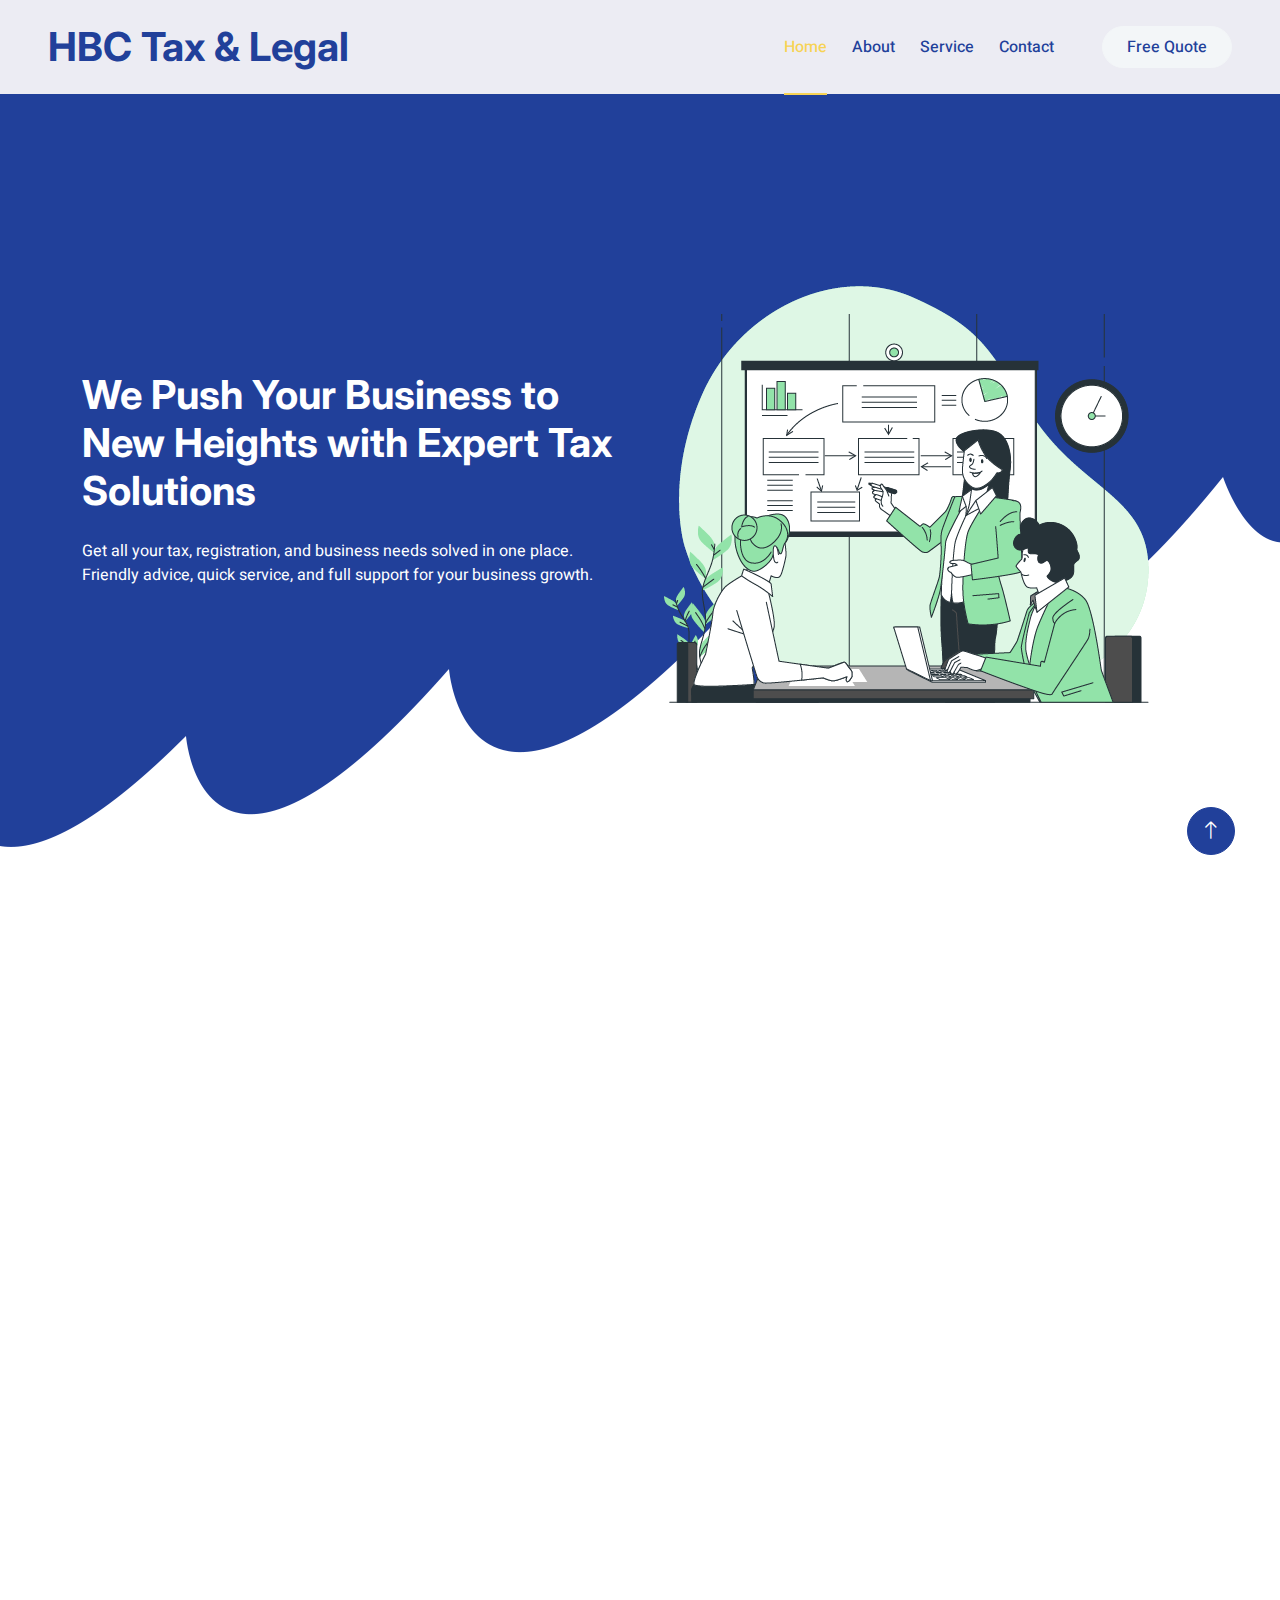
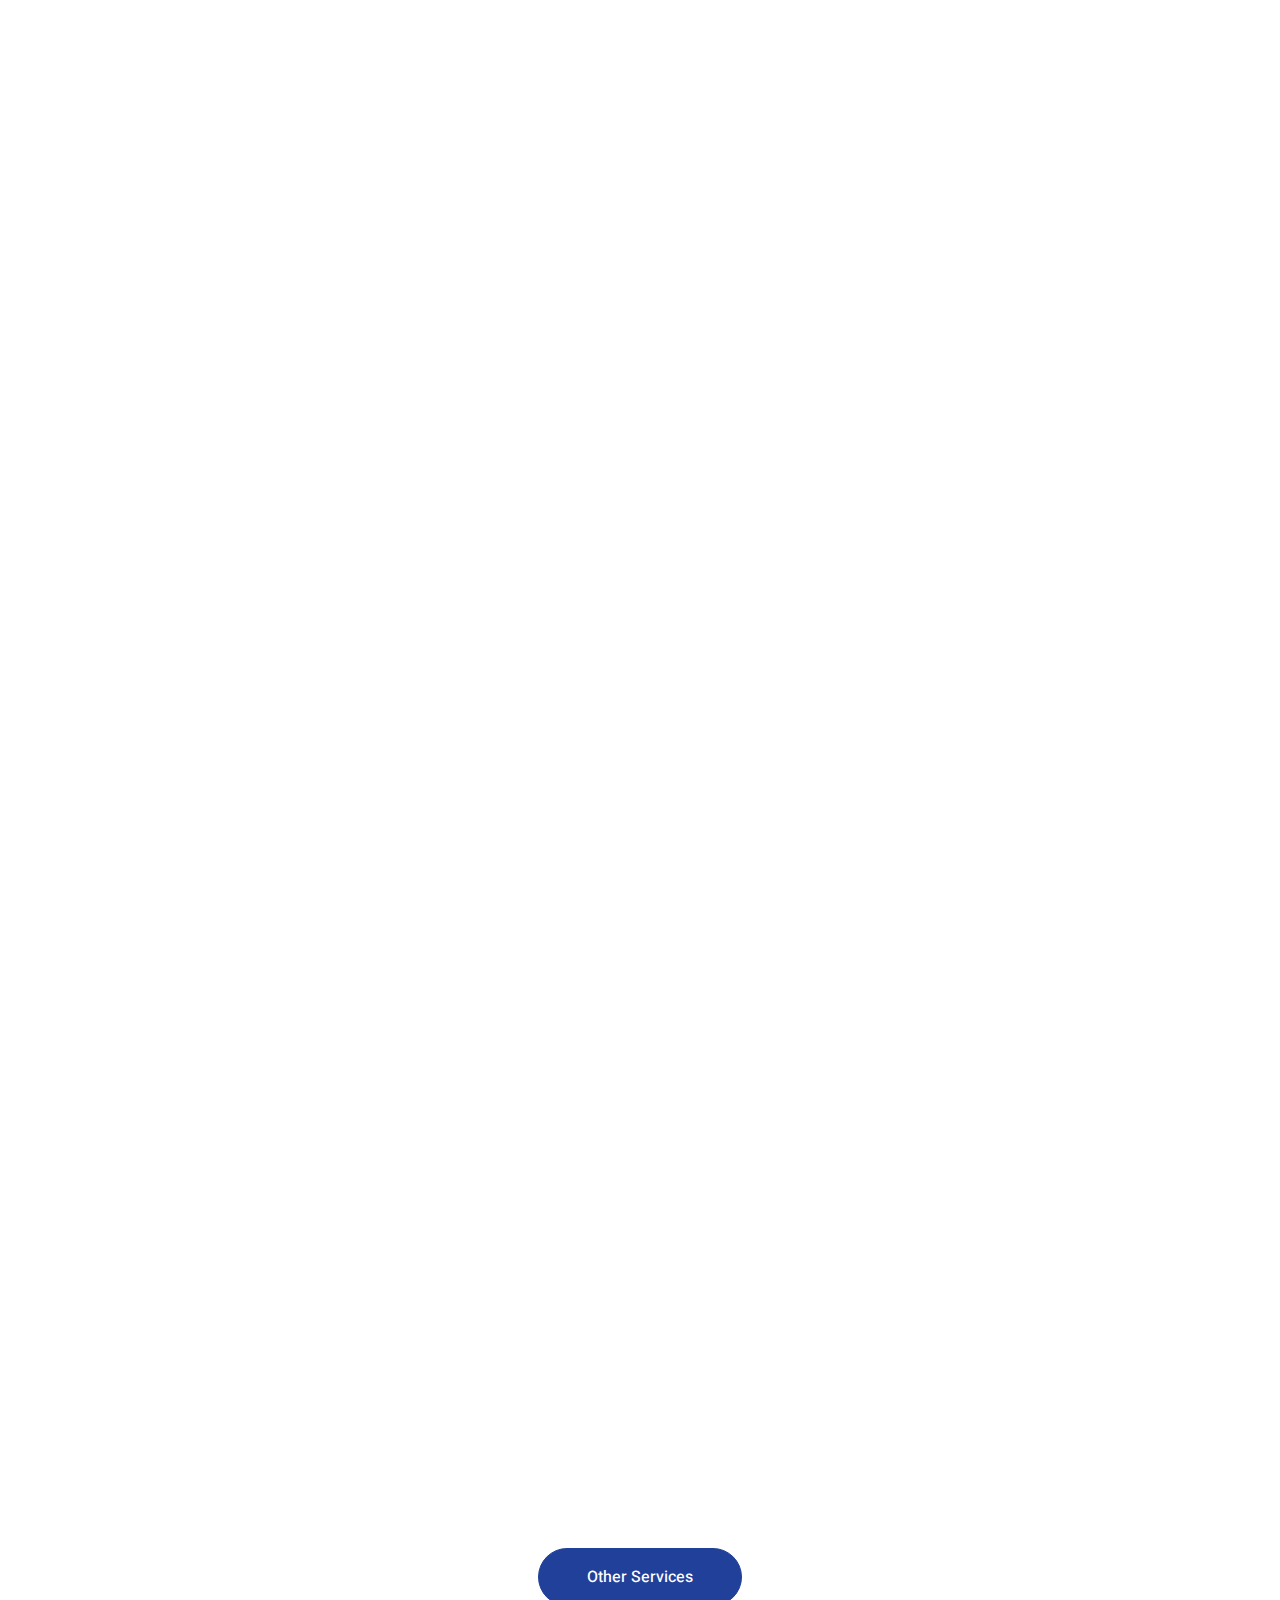
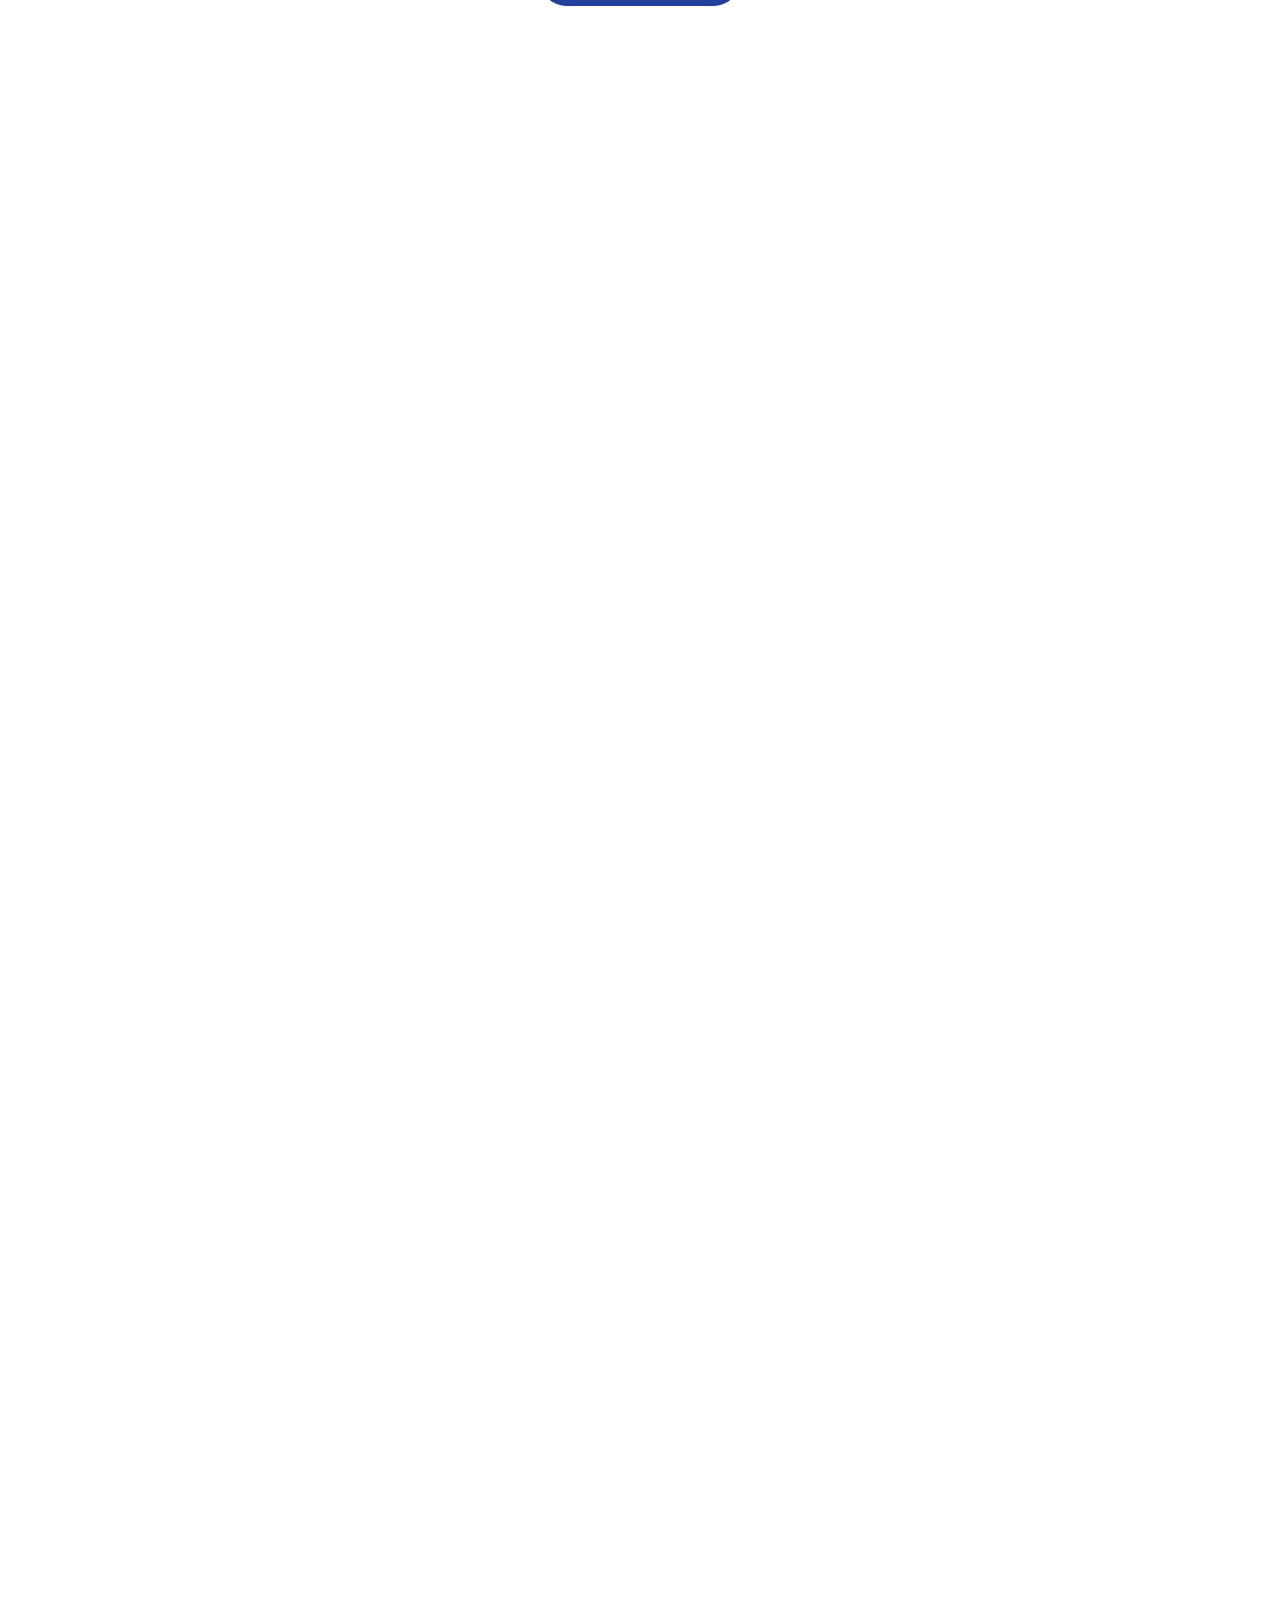
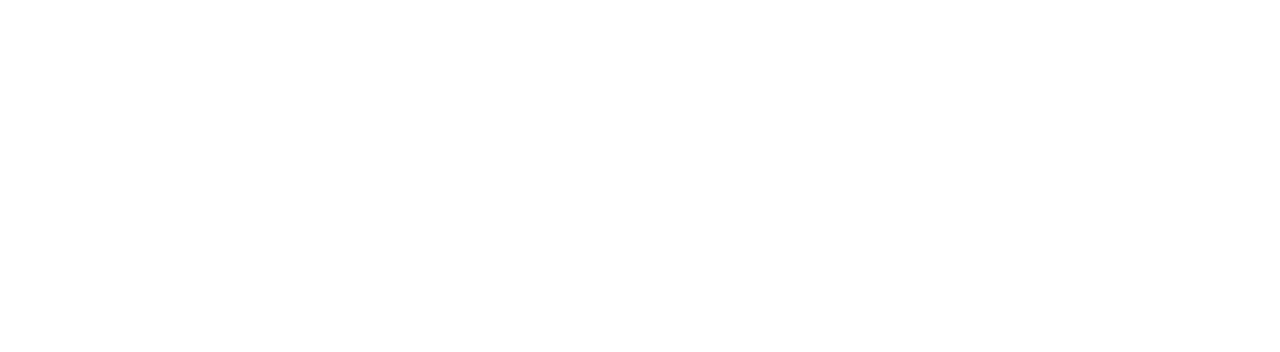
<file: index.html>
<!DOCTYPE html>
<html lang="en">

<head>
    <meta charset="utf-8">
    <title>HBC Tax & Legal</title>
    <meta content="width=device-width, initial-scale=1.0" name="viewport">
    <meta content="" name="keywords">
    <meta content="" name="description">

    <!-- Favicon -->
    <link href="img/favicon.ico" rel="icon">

    <!-- Google Web Fonts -->
    <link rel="preconnect" href="https://fonts.googleapis.com">
    <link rel="preconnect" href="https://fonts.gstatic.com" crossorigin>
    <link href="https://fonts.googleapis.com/css2?family=Heebo:wght@400;500;600&family=Inter:wght@700;800&display=swap" rel="stylesheet"> 

    <!-- Icon Font Stylesheet -->
    <link href="https://cdnjs.cloudflare.com/ajax/libs/font-awesome/5.10.0/css/all.min.css" rel="stylesheet">
    <link href="https://cdn.jsdelivr.net/npm/bootstrap-icons@1.4.1/font/bootstrap-icons.css" rel="stylesheet">

    <!-- Libraries Stylesheet -->
    <link href="lib/animate/animate.min.css" rel="stylesheet">
    <link href="lib/owlcarousel/assets/owl.carousel.min.css" rel="stylesheet">

    <!-- Customized Bootstrap Stylesheet -->
    <link href="css/bootstrap.min.css" rel="stylesheet">

    <!-- Template Stylesheet -->
    <link href="css/style.css" rel="stylesheet">
</head>

<body>
    <div class="container-xxl bg-white p-0">
        <!-- Spinner Start -->
        <div id="spinner" class="show bg-white position-fixed translate-middle w-100 vh-100 top-50 start-50 d-flex align-items-center justify-content-center">
            <div class="spinner-border text-primary" style="width: 3rem; height: 3rem;" role="status">
                <span class="sr-only">Loading...</span>
            </div>
        </div>
        <!-- Spinner End -->


        <!-- Navbar & Hero Start -->
        <div class="container-xxl position-relative p-0">
            <nav class="navbar navbar-expand-lg navbar-light px-4 px-lg-5 py-3 py-lg-0">
                <a href="index.html" class="navbar-brand p-0">
                    <h1 class="m-0">HBC Tax & Legal</h1>
                    <!-- <img src="img/logo.png" alt="Logo"> -->
                </a>
                <button class="navbar-toggler" type="button" data-bs-toggle="collapse" data-bs-target="#navbarCollapse">
                    <span class="fa fa-bars"></span>
                </button>
                <div class="collapse navbar-collapse" id="navbarCollapse">
                    <div class="navbar-nav ms-auto py-0">
                        <a href="index.html" class="nav-item nav-link active">Home</a>
                        <a href="about.html" class="nav-item nav-link">About</a>
                        <a href="service.html" class="nav-item nav-link">Service</a>
                        <a href="contact.html" class="nav-item nav-link">Contact</a>
                    </div>
                    <a href="quote.html" class="btn btn-light rounded-pill text-primary py-2 px-4 ms-lg-5">Free Quote</a>
                </div>
            </nav>

            <div class="container-xxl bg-primary hero-header">
                <div class="container">
                    <div class="row g-5 align-items-center">
                        <div class="col-lg-6 text-center text-lg-start">
                            <h1 class="text-white mb-4 animated zoomIn">We Push Your Business to New Heights with Expert Tax Solutions</h1>
                            <p class="text-white pb-3 animated zoomIn">Get all your tax, registration, and business needs solved in one place. Friendly advice, quick service, and full support for your business growth.</p>
                           
                        </div>
                        <div class="col-lg-6 text-center text-lg-start">
                            <img class="img-fluid animated zoomIn" src="img/hero.png" alt="">
                        </div>
                    </div>
                </div>
            </div>
        </div>
        <!-- Navbar & Hero End -->

         <!-- About Start -->
<div class="container-xxl py-6">
    <div class="container">
        <div class="row g-5 align-items-center">
            <div class="col-lg-6 wow zoomIn" data-wow-delay="0.1s">
                <img class="img-fluid" src="img/about.png">
            </div>
            <div class="col-lg-6 wow fadeInUp" data-wow-delay="0.1s">
                <div class="d-inline-block border rounded-pill text-primary px-4 mb-3">About Us</div>
                <h2 class="mb-4">Your Trusted Partner For Tax and Business Solutions</h2>
                <p class="mb-4">
                    We are a dedicated consultancy firm helping businesses and individuals with tax, registration, and compliance services. Our goal is to make these processes simple, quick, and hassle-free for you. With friendly support and expert advice, we're here to help you grow your business confidently.
                </p>
                <div class="row g-3 mb-4">
                    <div class="col-12 d-flex">
                        <div class="flex-shrink-0 btn-lg-square rounded-circle bg-primary">
                            <i class="fa fa-user-tie text-white"></i>
                        </div>
                        <div class="ms-4">
                            <h6>Business Planning</h6>
                            <span>
                                We offer guidance for starting and running your business smoothly. Get the right support for registrations, licenses, and future growth.
                            </span>
                        </div>
                    </div>
                    <div class="col-12 d-flex">
                        <div class="flex-shrink-0 btn-lg-square rounded-circle bg-primary">
                            <i class="fa fa-chart-line text-white"></i>
                        </div>
                        <div class="ms-4">
                            <h6>Tax & Financial Support</h6>
                            <span>
                                Get help with tax filing, compliance, and financial planning—all made easy by our experienced team. Focus on your business while we handle the paperwork.
                            </span>
                        </div>
                    </div>
                    <div class="col-12 d-flex">
                    <div class="flex-shrink-0 btn-lg-square rounded-circle bg-primary">
                        <i class="fa fa-headset text-white"></i>
                    </div>
                    <div class="ms-4">
                        <h6>Personal Support</h6>
                        <span>
                            We believe in clear, friendly communication—get personal attention for all your queries, whether in person, on WhatsApp, or by phone.
                        </span>
                    </div>
                </div>
                </div>
            </div>
        </div>
    </div>
</div>
<!-- About End -->

      

        <!-- Newsletter Start -->
<div class="container-xxl bg-primary my-6 wow fadeInUp" data-wow-delay="0.1s">
    <div class="container px-lg-5">
        <div class="row align-items-center" style="height: 250px;">
            <div class="col-12 col-md-6">
                <h3 class="text-white">Ready to Get Started?</h3>
                <small class="text-white">
                    For fast service in Aurangabad, call or WhatsApp us directly.<br>
                    For others, contact us online—we're here to help!
                </small>
                <div class="position-relative w-100 mt-3">
                    <a href="https://wa.me/+919975548582" class="btn btn-light rounded-pill w-100 py-2 mb-2">Chat on WhatsApp</a>
                    <a href="tel:+919975548582" class="btn btn-outline-light rounded-pill w-100 py-2 mb-2">Call Now</a>
                    <!-- <p class="text-white mt-2 mb-0" style="font-size: 0.95em;">
                        Or enter your email below, and we’ll get back to you online.
                    </p>
                    <input class="form-control border-0 rounded-pill w-100 ps-4 pe-5 mt-2" type="text" placeholder="Enter Your Email" style="height: 48px;">
                    <button type="button" class="btn shadow-none position-absolute top-0 end-0 mt-3 me-2"><i class="fa fa-paper-plane text-primary fs-4"></i></button> -->
                </div>
            </div>
            <div class="col-md-6 text-center mb-n5 d-none d-md-block">
                <img class="img-fluid mt-5" style="max-height: 250px;" src="img/newsletter.png">
            </div>
        </div>
    </div>
</div>
<!-- Newsletter End -->



<!-- Service Start -->
<div class="container-xxl py-6">
    <div class="container">
        <div class="mx-auto text-center wow fadeInUp" data-wow-delay="0.1s" style="max-width: 600px;">
            <div class="d-inline-block border rounded-pill text-primary px-4 mb-3">Our Services</div>
            <h2 class="mb-5">Services for Your Business & Personal Needs</h2>
        </div>
        <div class="row g-4">
            <div class="col-lg-4 col-md-6 wow fadeInUp" data-wow-delay="0.1s">
                <div class="service-item rounded h-100">
                    <div class="d-flex justify-content-between">
                        <div class="service-icon">
                            <i class="fa fa-file-invoice-dollar fa-2x"></i>
                        </div>
                        <!-- Link icon removed -->
                    </div>
                    <div class="p-5">
                        <h5 class="mb-3">
                            <a href="service.html" style="text-decoration:none; color:inherit;">
                                GST Registration & Returns
                            </a>
                        </h5>
                        <span>
                            We help you get your GST number and file GST returns without any hassle, so you stay compliant and worry-free.
                        </span>
                    </div>
                </div>
            </div>
            <div class="col-lg-4 col-md-6 wow fadeInUp" data-wow-delay="0.3s">
                <div class="service-item rounded h-100">
                    <div class="d-flex justify-content-between">
                        <div class="service-icon">
                            <i class="fa fa-user-check fa-2x"></i>
                        </div>
                        <!-- Link icon removed -->
                    </div>
                    <div class="p-5">
                        <h5 class="mb-3">
                            <a href="service.html" style="text-decoration:none; color:inherit;">
                                Income Tax Filing (ITR)
                            </a>
                        </h5>
                        <span>
                            Fast and simple income tax filing for individuals, businesses, and professionals—get assured support every year.
                        </span>
                    </div>
                </div>
            </div>
            <div class="col-lg-4 col-md-6 wow fadeInUp" data-wow-delay="0.6s">
                <div class="service-item rounded h-100">
                    <div class="d-flex justify-content-between">
                        <div class="service-icon">
                            <i class="fa fa-building fa-2x"></i>
                        </div>
                        <!-- Link icon removed -->
                    </div>
                    <div class="p-5">
                        <h5 class="mb-3">
                            <a href="service.html" style="text-decoration:none; color:inherit;">
                                Company & Shop Registration
                            </a>
                        </h5>
                        <span>
                            Register your company, firm, or shop under the right rules with complete paperwork handled by our experts.
                        </span>
                    </div>
                </div>
            </div>
            <div class="col-lg-4 col-md-6 wow fadeInUp" data-wow-delay="0.1s">
                <div class="service-item rounded h-100">
                    <div class="d-flex justify-content-between">
                        <div class="service-icon">
                            <i class="fa fa-id-card fa-2x"></i>
                        </div>
                        <!-- Link icon removed -->
                    </div>
                    <div class="p-5">
                        <h5 class="mb-3">
                            <a href="service.html" style="text-decoration:none; color:inherit;">
                                PAN & TAN Services
                            </a>
                        </h5>
                        <span>
                            Apply for new PAN/TAN cards, corrections, or link your Aadhaar with PAN—get assistance for all related needs.
                        </span>
                    </div>
                </div>
            </div>
            <div class="col-lg-4 col-md-6 wow fadeInUp" data-wow-delay="0.3s">
                <div class="service-item rounded h-100">
                    <div class="d-flex justify-content-between">
                        <div class="service-icon">
                            <i class="fa fa-certificate fa-2x"></i>
                        </div>
                        <!-- Link icon removed -->
                    </div>
                    <div class="p-5">
                        <h5 class="mb-3">
                            <a href="service.html" style="text-decoration:none; color:inherit;">
                                FSSAI & Other Licenses
                            </a>
                        </h5>
                        <span>
                            Get food (FSSAI) licenses, Udyam registration, IEC, and other government certificates for your business growth.
                        </span>
                    </div>
                </div>
            </div>
            <div class="col-lg-4 col-md-6 wow fadeInUp" data-wow-delay="0.6s">
                <div class="service-item rounded h-100">
                    <div class="d-flex justify-content-between">
                        <div class="service-icon">
                            <i class="fa fa-wallet fa-2x"></i>
                        </div>
                        <!-- Link icon removed -->
                    </div>
                    <div class="p-5">
                        <h5 class="mb-3">
                            <a href="service.html" style="text-decoration:none; color:inherit;">
                                TDS, PF & Business Support
                            </a>
                        </h5>
                        <span>
                            We manage TDS/TCS work, PF withdrawal assistance, digital signatures, and offer full support for your business compliance.
                        </span>
                    </div>
                </div>
            </div>
            <div class="text-center mt-4">
            <a href="service.html" class="btn btn-primary rounded-pill py-3 px-5">Other Services</a>
        </div>
        </div>
    </div>
</div>

<!-- Service End -->


   <!-- Features Start -->
<div class="container-xxl py-6">
    <div class="container">
        <div class="row g-5">
            <div class="col-lg-5 wow fadeInUp" data-wow-delay="0.1s">
                <div class="d-inline-block border rounded-pill text-primary px-4 mb-3">Features</div>
                <h2 class="mb-4">Why People Choose Us?</h2>
                <p>
                    As a dedicated tax and business service provider, we believe in making your experience easy, transparent, and reliable. Our team is always ready to help with friendly advice and clear solutions—so you can focus on growing your business, while we handle the paperwork.
                </p>
                <p>
                    Whether you are a new business, growing company, or an individual, we work hard to earn your trust every step of the way.
                </p>
                <a class="btn btn-primary rounded-pill py-3 px-5 mt-2" href="service.html">See All Services</a>
            </div>
            <div class="col-lg-7">
                <div class="row g-5">
                    <div class="col-sm-6 wow fadeIn" data-wow-delay="0.1s">
                        <div class="d-flex align-items-center mb-3">
                            <div class="flex-shrink-0 btn-square bg-primary rounded-circle me-3">
                                <i class="fa fa-cubes text-white"></i>
                            </div>
                            <h6 class="mb-0">Simple Process</h6>
                        </div>
                        <span>Easy steps, clear guidance, and no confusion—we guide you from start to finish.</span>
                    </div>
                    <div class="col-sm-6 wow fadeIn" data-wow-delay="0.2s">
                        <div class="d-flex align-items-center mb-3">
                            <div class="flex-shrink-0 btn-square bg-primary rounded-circle me-3">
                                <i class="fa fa-percent text-white"></i>
                            </div>
                            <h6 class="mb-0">High Success Rate</h6>
                        </div>
                        <span>Most of our clients get their registration and approvals without trouble or delay.</span>
                    </div>
                    <div class="col-sm-6 wow fadeIn" data-wow-delay="0.3s">
                        <div class="d-flex align-items-center mb-3">
                            <div class="flex-shrink-0 btn-square bg-primary rounded-circle me-3">
                                <i class="fa fa-user-tie text-white"></i>
                            </div>
                            <h6 class="mb-0">Professional Team</h6>
                        </div>
                        <span>Experienced advisors and consultants to answer your questions and help you choose the right service.</span>
                    </div>
                    <div class="col-sm-6 wow fadeIn" data-wow-delay="0.4s">
                        <div class="d-flex align-items-center mb-3">
                            <div class="flex-shrink-0 btn-square bg-primary rounded-circle me-3">
                                <i class="fa fa-smile-beam text-white"></i>
                            </div>
                            <h6 class="mb-0">Friendly Support</h6>
                        </div>
                        <span>We listen, we explain, and we solve—so you feel confident and comfortable at every step.</span>
                    </div>
                    <div class="col-sm-6 wow fadeIn" data-wow-delay="0.5s">
                        <div class="d-flex align-items-center mb-3">
                            <div class="flex-shrink-0 btn-square bg-primary rounded-circle me-3">
                                <i class="fa fa-headset text-white"></i>
                            </div>
                            <h6 class="mb-0">Available When You Need</h6>
                        </div>
                        <span>Prompt replies by phone, WhatsApp or online—get help when you need it, even after business hours.</span>
                    </div>
                    <div class="col-sm-6 wow fadeIn" data-wow-delay="0.6s">
                        <div class="d-flex align-items-center mb-3">
                            <div class="flex-shrink-0 btn-square bg-primary rounded-circle me-3">
                                <i class="fa fa-check-circle text-white"></i>
                            </div>
                            <h6 class="mb-0">Transparent Pricing</h6>
                        </div>
                        <span>Clear charges, no hidden fees—know exactly what you are paying for, every time.</span>
                    </div>
                </div>
            </div>
        </div>
    </div>
</div>
<!-- Features End -->



         <!-- Client Start 
        <div class="container-xxl bg-primary my-6 py-5 wow fadeInUp" data-wow-delay="0.1s">
            <div class="container">
                <div class="owl-carousel client-carousel">
                    <a href="#"><img class="img-fluid" src="img/logo-1.png" alt=""></a>
                    <a href="#"><img class="img-fluid" src="img/logo-2.png" alt=""></a>
                    <a href="#"><img class="img-fluid" src="img/logo-3.png" alt=""></a>
                    <a href="#"><img class="img-fluid" src="img/logo-4.png" alt=""></a>
                    <a href="#"><img class="img-fluid" src="img/logo-5.png" alt=""></a>
                    <a href="#"><img class="img-fluid" src="img/logo-6.png" alt=""></a>
                    <a href="#"><img class="img-fluid" src="img/logo-7.png" alt=""></a>
                    <a href="#"><img class="img-fluid" src="img/logo-8.png" alt=""></a>
                </div>
            </div>
        </div>
         Client End  -->


       <!-- Reviews Start -->
<div class="container-xxl py-6">
    <div class="container">
        <div class="mx-auto text-center wow fadeInUp" data-wow-delay="0.1s" style="max-width: 600px;">
            <div class="d-inline-block border rounded-pill text-primary px-4 mb-3">Customer Reviews</div>
            <h2 class="mb-5">What Our Customers Say</h2>
        </div>
        <div class="owl-carousel testimonial-carousel wow fadeInUp" data-wow-delay="0.1s">
            <div class="testimonial-item rounded p-4">
                <i class="fa fa-quote-left fa-2x text-primary mb-3"></i>
                <p>
                    Very helpful and quick service for GST registration. Explained everything clearly. Thank you!
                </p>
                <div class="d-flex align-items-center">
                   <span class="flex-shrink-0 rounded-circle bg-light d-flex justify-content-center align-items-center" style="width:56px; height:56px;">
              <i class="fa fa-user fa-2x text-primary"></i>
                 </span>
                    <div class="ps-3">
                        <h6 class="mb-1">Mohammad Ismail</h6>
                        <small>Small Business Owner</small>
                    </div>
                </div>
            </div>
            <div class="testimonial-item rounded p-4">
                <i class="fa fa-quote-left fa-2x text-primary mb-3"></i>
                <p>
                    Filing my income tax was easy and tension-free. I got a good refund and fast support.
                </p>
                <div class="d-flex align-items-center">
                    <span class="flex-shrink-0 rounded-circle bg-light d-flex justify-content-center align-items-center" style="width:56px; height:56px;">
                  <i class="fa fa-user fa-2x text-primary"></i>
                     </span>
                    <div class="ps-3">
                        <h6 class="mb-1">Sneha Patil</h6>
                        <small>Working Professional</small>
                    </div>
                </div>
            </div>
            <div class="testimonial-item rounded p-4">
                <i class="fa fa-quote-left fa-2x text-primary mb-3"></i>
                <p>
                    All my shop paperwork and licenses done at one place. No running around. Highly recommend!
                </p>
                <div class="d-flex align-items-center">
                   <span class="flex-shrink-0 rounded-circle bg-light d-flex justify-content-center align-items-center" style="width:56px; height:56px;">
                 <i class="fa fa-user fa-2x text-primary"></i>
                    </span>
                    <div class="ps-3">
                        <h6 class="mb-1">Shaikh Imran</h6>
                        <small>Retailer</small>
                    </div>
                </div>
            </div>
            <div class="testimonial-item rounded p-4">
                <i class="fa fa-quote-left fa-2x text-primary mb-3"></i>
                <p>
                    Very professional and friendly! Solved my PAN and TDS issues quickly. Good experience.
                </p>
                <div class="d-flex align-items-center">
                    <span class="flex-shrink-0 rounded-circle bg-light d-flex justify-content-center align-items-center" style="width:56px; height:56px;">
             <i class="fa fa-user fa-2x text-primary"></i>
                 </span>
                    <div class="ps-3">
                        <h6 class="mb-1">Pooja Shah</h6>
                        <small>Freelancer</small>
                    </div>
                </div>
            </div>
        </div>
    </div>
</div>
<!-- Reviews End -->


  <!-- Footer Start -->
<div class="container-fluid bg-dark text-light footer pt-5 wow fadeIn" data-wow-delay="0.1s" style="margin-top: 6rem;">
    <div class="container py-5">
        <div class="row justify-content-center g-5">
            <!-- Get In Touch -->
            <div class="col-md-6 col-lg-4">
                <h5 class="text-white mb-4">Get In Touch</h5>
                <p><i class="fa fa-map-marker-alt me-3"></i>Aurangabad-431001,Maharashtra</p>
                <p><i class="fa fa-phone-alt me-3"></i>+919975548582</p>
                <p><i class="fa fa-envelope me-3"></i>bahasanhameed@gmail.com</p>
                <!-- <div class="d-flex pt-2">
                    <a class="btn btn-outline-light btn-social" href="#"><i class="fab fa-twitter"></i></a>
                    <a class="btn btn-outline-light btn-social" href="#"><i class="fab fa-facebook-f"></i></a>
                    <a class="btn btn-outline-light btn-social" href="#"><i class="fab fa-instagram"></i></a>
                    <a class="btn btn-outline-light btn-social" href="#"><i class="fab fa-linkedin-in"></i></a>
                     <a class="btn btn-outline-light btn-social" href="+919975548582"><i class="fab fa-whatsapp"></i></a>
                </div> -->
            </div>
            <!-- Quick Links -->
            <div class="col-md-6 col-lg-4">
                <h5 class="text-white mb-4">Quick Links</h5>
                <a class="btn btn-link" href="about.html">About Us</a>
                <a class="btn btn-link" href="contact.html">Contact Us</a>
                <a class="btn btn-link" href="privacy-policy.html">Privacy Policy</a>
                <a class="btn btn-link" href="terms-and-conditions.html">Terms & Condition</a>
            </div>
        </div>
    </div>
    <div class="container">
        <div class="copyright">
            <div class="row">
                <div class="col-12 text-center">
                    &copy; <a class="border-bottom" href="#">HBC Tax and Legal</a>, All Right Reserved.<br>
                    Designed By <a class="border-bottom" href="#">UnrealTech</a>
                </div>
            </div>
        </div>
    </div>
</div>
<!-- Footer End -->

        <!-- Back to Top -->
        <a href="#" class="btn btn-lg btn-primary btn-lg-square back-to-top"><i class="bi bi-arrow-up"></i></a>
    </div>

    <!-- JavaScript Libraries -->
    <script src="https://code.jquery.com/jquery-3.4.1.min.js"></script>
    <script src="https://cdn.jsdelivr.net/npm/bootstrap@5.0.0/dist/js/bootstrap.bundle.min.js"></script>
    <script src="lib/wow/wow.min.js"></script>
    <script src="lib/easing/easing.min.js"></script>
    <script src="lib/waypoints/waypoints.min.js"></script>
    <script src="lib/owlcarousel/owl.carousel.min.js"></script>

    <!-- Template Javascript -->
    <script src="js/main.js"></script>
</body>

</html>
</file>
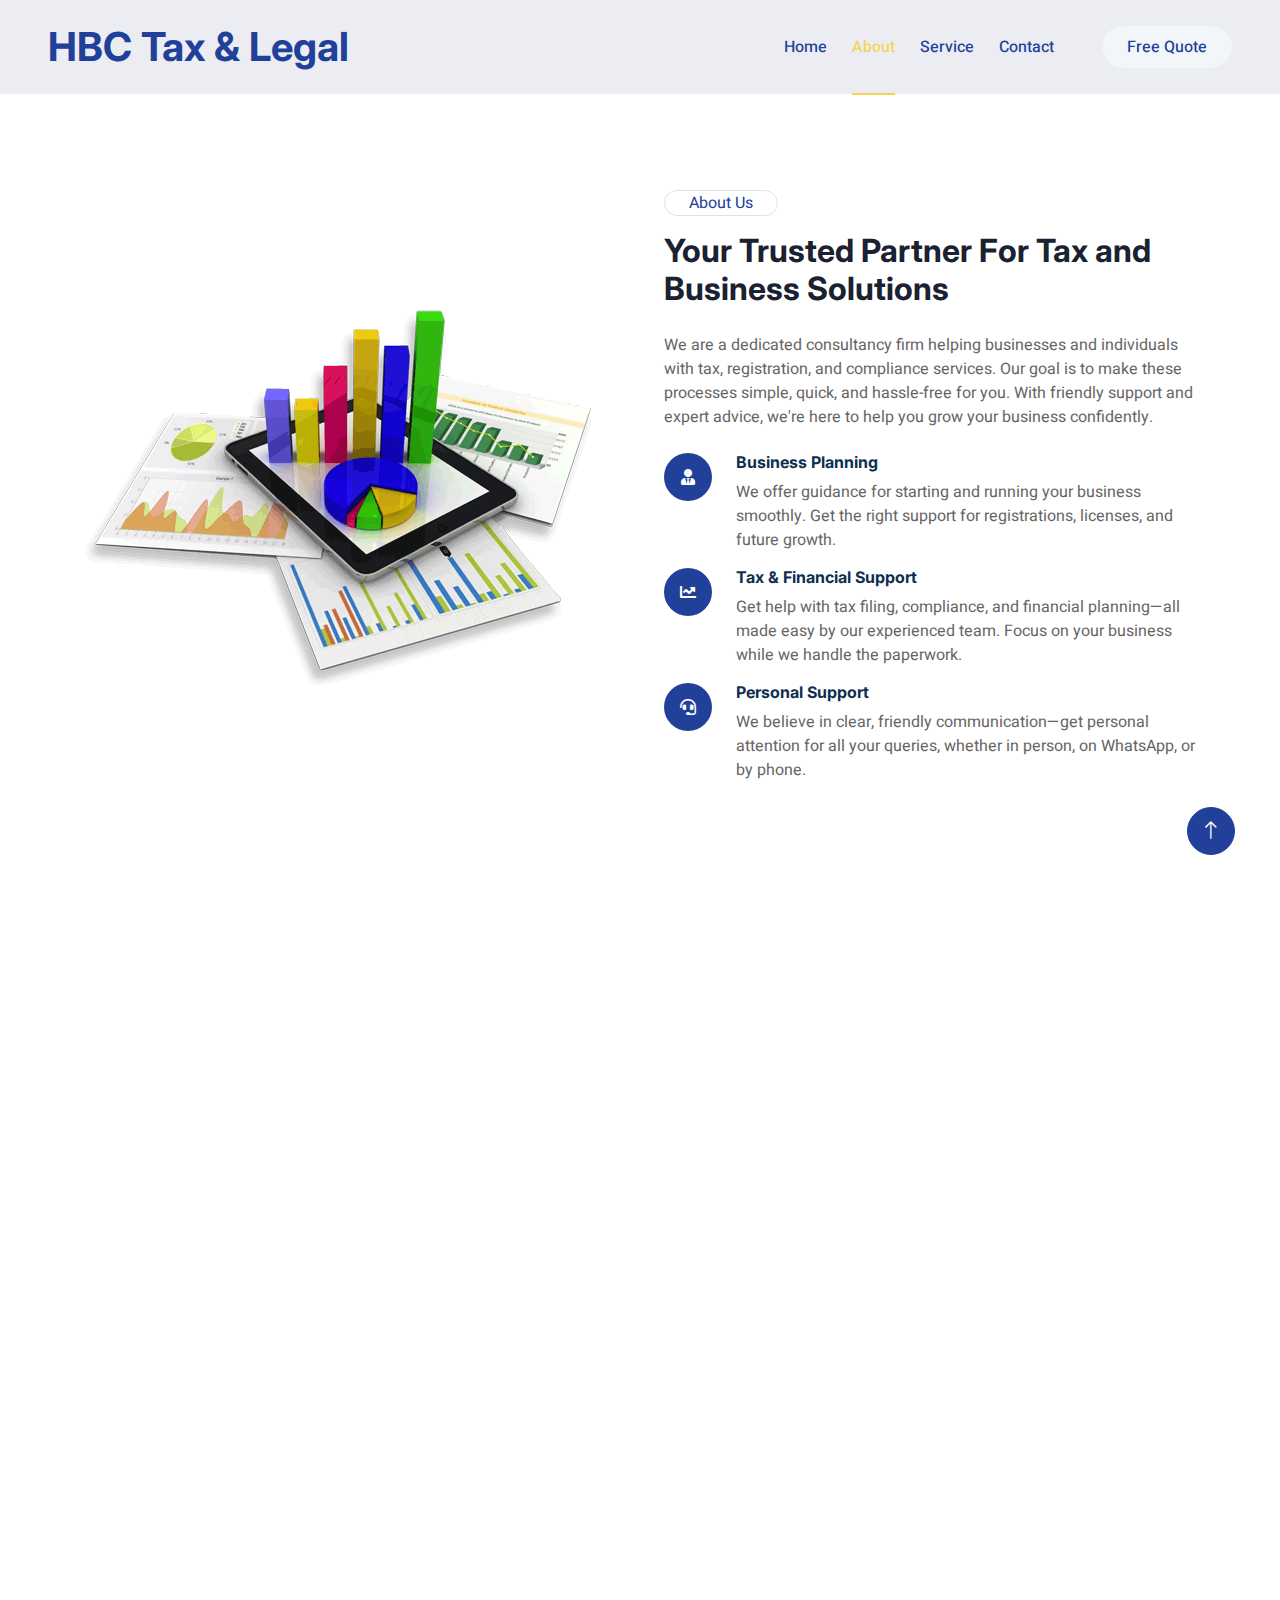
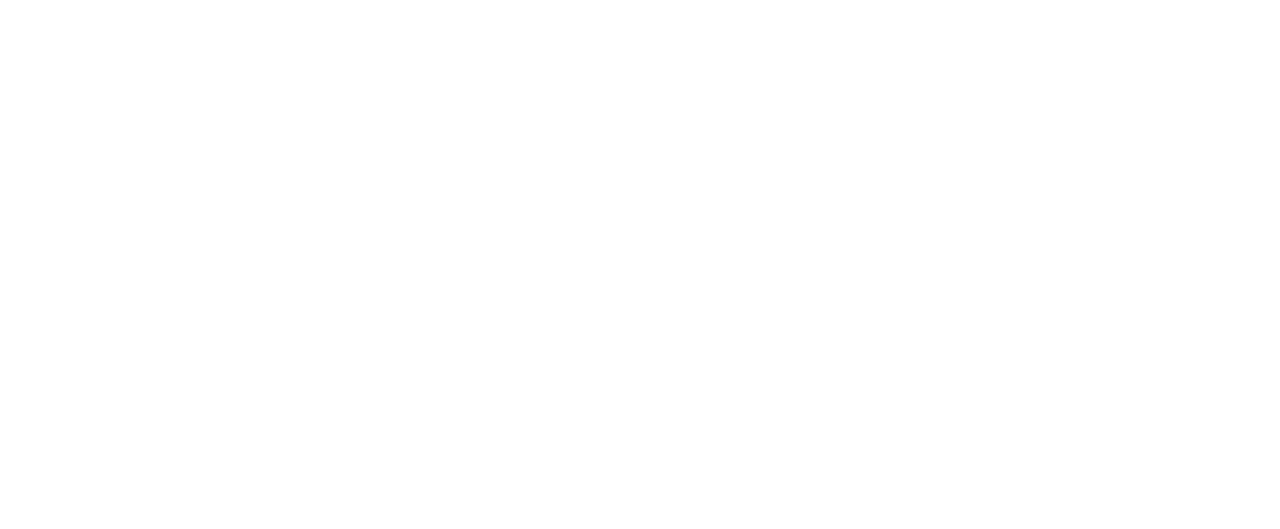
<file: about.html>
<!DOCTYPE html>
<html lang="en">

<head>
    <meta charset="utf-8">
    <title>HBC Tax & Legal</title>
    <meta content="width=device-width, initial-scale=1.0" name="viewport">
    <meta content="" name="keywords">
    <meta content="" name="description">

    <!-- Favicon -->
    <link href="img/favicon.ico" rel="icon">

    <!-- Google Web Fonts -->
    <link rel="preconnect" href="https://fonts.googleapis.com">
    <link rel="preconnect" href="https://fonts.gstatic.com" crossorigin>
    <link href="https://fonts.googleapis.com/css2?family=Heebo:wght@400;500;600&family=Inter:wght@700;800&display=swap" rel="stylesheet"> 

    <!-- Icon Font Stylesheet -->
    <link href="https://cdnjs.cloudflare.com/ajax/libs/font-awesome/5.10.0/css/all.min.css" rel="stylesheet">
    <link href="https://cdn.jsdelivr.net/npm/bootstrap-icons@1.4.1/font/bootstrap-icons.css" rel="stylesheet">

    <!-- Libraries Stylesheet -->
    <link href="lib/animate/animate.min.css" rel="stylesheet">
    <link href="lib/owlcarousel/assets/owl.carousel.min.css" rel="stylesheet">

    <!-- Customized Bootstrap Stylesheet -->
    <link href="css/bootstrap.min.css" rel="stylesheet">

    <!-- Template Stylesheet -->
    <link href="css/style.css" rel="stylesheet">
</head>

<body>
    <div class="container-xxl bg-white p-0">
        <!-- Spinner Start -->
        <div id="spinner" class="show bg-white position-fixed translate-middle w-100 vh-100 top-50 start-50 d-flex align-items-center justify-content-center">
            <div class="spinner-border text-primary" style="width: 3rem; height: 3rem;" role="status">
                <span class="sr-only">Loading...</span>
            </div>
        </div>
        <!-- Spinner End -->


        <!-- Navbar & Hero Start -->
     <div class="container-xxl position-relative p-0">
    <nav class="navbar navbar-expand-lg navbar-light px-4 px-lg-5 py-3 py-lg-0">
        <a href="index.html" class="navbar-brand p-0">
            <h1 class="m-0">HBC Tax & Legal</h1>
            </a>
        <button class="navbar-toggler" type="button" data-bs-toggle="collapse" data-bs-target="#navbarCollapse">
            <span class="fa fa-bars"></span>
        </button>
        <div class="collapse navbar-collapse" id="navbarCollapse">
            <div class="navbar-nav ms-auto py-0">
                <a href="index.html" class="nav-item nav-link ">Home</a>
                <a href="about.html" class="nav-item nav-link active">About</a>
                <a href="service.html" class="nav-item nav-link">Service</a>
                <a href="contact.html" class="nav-item nav-link">Contact</a>
            </div>
            <a href="" class="btn btn-light rounded-pill text-primary py-2 px-4 ms-lg-5">Free Quote</a>
        </div>
    </nav>
</div>
        <!-- Navbar & Hero End -->
  
           <!-- About Start -->
<div class="container-xxl py-6">
    <div class="container">
        <div class="row g-5 align-items-center">
            <div class="col-lg-6 wow zoomIn" data-wow-delay="0.1s">
                <img class="img-fluid" src="img/about.png">
            </div>
            <div class="col-lg-6 wow fadeInUp" data-wow-delay="0.1s">
                <div class="d-inline-block border rounded-pill text-primary px-4 mb-3">About Us</div>
                <h2 class="mb-4">Your Trusted Partner For Tax and Business Solutions</h2>
                <p class="mb-4">
                    We are a dedicated consultancy firm helping businesses and individuals with tax, registration, and compliance services. Our goal is to make these processes simple, quick, and hassle-free for you. With friendly support and expert advice, we're here to help you grow your business confidently.
                </p>
                <div class="row g-3 mb-4">
                    <div class="col-12 d-flex">
                        <div class="flex-shrink-0 btn-lg-square rounded-circle bg-primary">
                            <i class="fa fa-user-tie text-white"></i>
                        </div>
                        <div class="ms-4">
                            <h6>Business Planning</h6>
                            <span>
                                We offer guidance for starting and running your business smoothly. Get the right support for registrations, licenses, and future growth.
                            </span>
                        </div>
                    </div>
                    <div class="col-12 d-flex">
                        <div class="flex-shrink-0 btn-lg-square rounded-circle bg-primary">
                            <i class="fa fa-chart-line text-white"></i>
                        </div>
                        <div class="ms-4">
                            <h6>Tax & Financial Support</h6>
                            <span>
                                Get help with tax filing, compliance, and financial planning—all made easy by our experienced team. Focus on your business while we handle the paperwork.
                            </span>
                        </div>
                    </div>
                    <div class="col-12 d-flex">
                    <div class="flex-shrink-0 btn-lg-square rounded-circle bg-primary">
                        <i class="fa fa-headset text-white"></i>
                    </div>
                    <div class="ms-4">
                        <h6>Personal Support</h6>
                        <span>
                            We believe in clear, friendly communication—get personal attention for all your queries, whether in person, on WhatsApp, or by phone.
                        </span>
                    </div>
                </div>
                </div>
            </div>
        </div>
    </div>
</div>
<!-- About End -->


  <!-- Features Start -->
<div class="container-xxl py-6">
    <div class="container">
        <div class="row g-5">
            <div class="col-lg-5 wow fadeInUp" data-wow-delay="0.1s">
                <div class="d-inline-block border rounded-pill text-primary px-4 mb-3">Features</div>
                <h2 class="mb-4">Why People Choose Us?</h2>
                <p>
                    As a dedicated tax and business service provider, we believe in making your experience easy, transparent, and reliable. Our team is always ready to help with friendly advice and clear solutions—so you can focus on growing your business, while we handle the paperwork.
                </p>
                <p>
                    Whether you are a new business, growing company, or an individual, we work hard to earn your trust every step of the way.
                </p>
                <a class="btn btn-primary rounded-pill py-3 px-5 mt-2" href="service.html">See All Services</a>
            </div>
            <div class="col-lg-7">
                <div class="row g-5">
                    <div class="col-sm-6 wow fadeIn" data-wow-delay="0.1s">
                        <div class="d-flex align-items-center mb-3">
                            <div class="flex-shrink-0 btn-square bg-primary rounded-circle me-3">
                                <i class="fa fa-cubes text-white"></i>
                            </div>
                            <h6 class="mb-0">Simple Process</h6>
                        </div>
                        <span>Easy steps, clear guidance, and no confusion—we guide you from start to finish.</span>
                    </div>
                    <div class="col-sm-6 wow fadeIn" data-wow-delay="0.2s">
                        <div class="d-flex align-items-center mb-3">
                            <div class="flex-shrink-0 btn-square bg-primary rounded-circle me-3">
                                <i class="fa fa-percent text-white"></i>
                            </div>
                            <h6 class="mb-0">High Success Rate</h6>
                        </div>
                        <span>Most of our clients get their registration and approvals without trouble or delay.</span>
                    </div>
                    <div class="col-sm-6 wow fadeIn" data-wow-delay="0.3s">
                        <div class="d-flex align-items-center mb-3">
                            <div class="flex-shrink-0 btn-square bg-primary rounded-circle me-3">
                                <i class="fa fa-user-tie text-white"></i>
                            </div>
                            <h6 class="mb-0">Professional Team</h6>
                        </div>
                        <span>Experienced advisors and consultants to answer your questions and help you choose the right service.</span>
                    </div>
                    <div class="col-sm-6 wow fadeIn" data-wow-delay="0.4s">
                        <div class="d-flex align-items-center mb-3">
                            <div class="flex-shrink-0 btn-square bg-primary rounded-circle me-3">
                                <i class="fa fa-smile-beam text-white"></i>
                            </div>
                            <h6 class="mb-0">Friendly Support</h6>
                        </div>
                        <span>We listen, we explain, and we solve—so you feel confident and comfortable at every step.</span>
                    </div>
                    <div class="col-sm-6 wow fadeIn" data-wow-delay="0.5s">
                        <div class="d-flex align-items-center mb-3">
                            <div class="flex-shrink-0 btn-square bg-primary rounded-circle me-3">
                                <i class="fa fa-headset text-white"></i>
                            </div>
                            <h6 class="mb-0">Available When You Need</h6>
                        </div>
                        <span>Prompt replies by phone, WhatsApp or online—get help when you need it, even after business hours.</span>
                    </div>
                    <div class="col-sm-6 wow fadeIn" data-wow-delay="0.6s">
                        <div class="d-flex align-items-center mb-3">
                            <div class="flex-shrink-0 btn-square bg-primary rounded-circle me-3">
                                <i class="fa fa-check-circle text-white"></i>
                            </div>
                            <h6 class="mb-0">Transparent Pricing</h6>
                        </div>
                        <span>Clear charges, no hidden fees—know exactly what you are paying for, every time.</span>
                    </div>
                </div>
            </div>
        </div>
    </div>
</div>
<!-- Features End -->

 <!-- Footer Start -->
<div class="container-fluid bg-dark text-light footer pt-5 wow fadeIn" data-wow-delay="0.1s" style="margin-top: 6rem;">
    <div class="container py-5">
        <div class="row justify-content-center g-5">
            <!-- Get In Touch -->
            <div class="col-md-6 col-lg-4">
                <h5 class="text-white mb-4">Get In Touch</h5>
                <p><i class="fa fa-map-marker-alt me-3"></i>Aurangabad-431001,Maharashtra</p>
                <p><i class="fa fa-phone-alt me-3"></i>+919975548582</p>
                <p><i class="fa fa-envelope me-3"></i>bahasanhameed@gmail.com</p>
                <!-- <div class="d-flex pt-2">
                    <a class="btn btn-outline-light btn-social" href="#"><i class="fab fa-twitter"></i></a>
                    <a class="btn btn-outline-light btn-social" href="#"><i class="fab fa-facebook-f"></i></a>
                    <a class="btn btn-outline-light btn-social" href="#"><i class="fab fa-instagram"></i></a>
                    <a class="btn btn-outline-light btn-social" href="#"><i class="fab fa-linkedin-in"></i></a>
                     <a class="btn btn-outline-light btn-social" href="+919975548582"><i class="fab fa-whatsapp"></i></a>
                </div> -->
            </div>
            <!-- Quick Links -->
            <div class="col-md-6 col-lg-4">
                <h5 class="text-white mb-4">Quick Links</h5>
                <a class="btn btn-link" href="about.html">About Us</a>
                <a class="btn btn-link" href="contact.html">Contact Us</a>
                <a class="btn btn-link" href="privacy-policy.html">Privacy Policy</a>
                <a class="btn btn-link" href="terms-and-conditions.html">Terms & Condition</a>
            </div>
        </div>
    </div>
    <div class="container">
        <div class="copyright">
            <div class="row">
                <div class="col-12 text-center">
                    &copy; <a class="border-bottom" href="#">HBC Tax and Legal</a>, All Right Reserved.<br>
                    Designed By <a class="border-bottom" href="#">UnrealTech</a>
                </div>
            </div>
        </div>
    </div>
</div>
<!-- Footer End -->


        <!-- Back to Top -->
        <a href="#" class="btn btn-lg btn-primary btn-lg-square back-to-top"><i class="bi bi-arrow-up"></i></a>
    </div>

    <!-- JavaScript Libraries -->
    <script src="https://code.jquery.com/jquery-3.4.1.min.js"></script>
    <script src="https://cdn.jsdelivr.net/npm/bootstrap@5.0.0/dist/js/bootstrap.bundle.min.js"></script>
    <script src="lib/wow/wow.min.js"></script>
    <script src="lib/easing/easing.min.js"></script>
    <script src="lib/waypoints/waypoints.min.js"></script>
    <script src="lib/owlcarousel/owl.carousel.min.js"></script>

    <!-- Template Javascript -->
    <script src="js/main.js"></script>
</body>

</html>
</file>
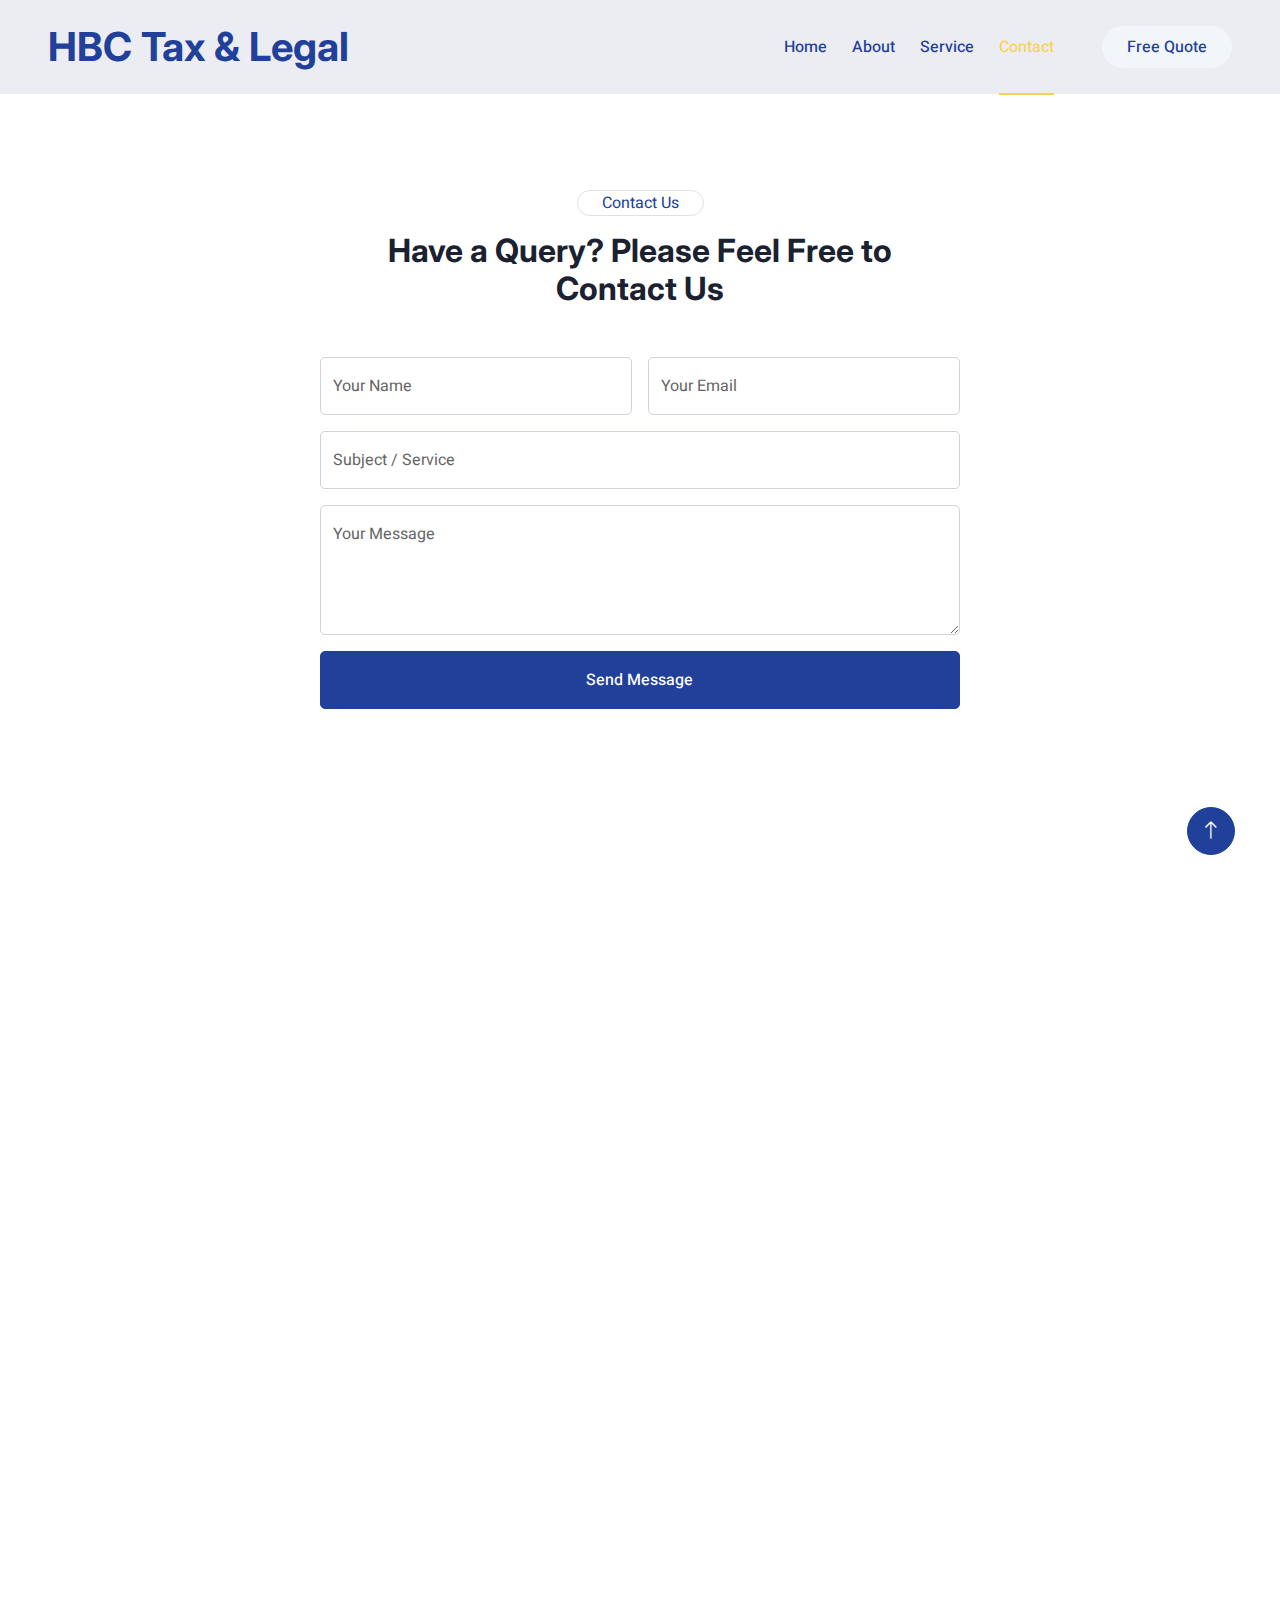
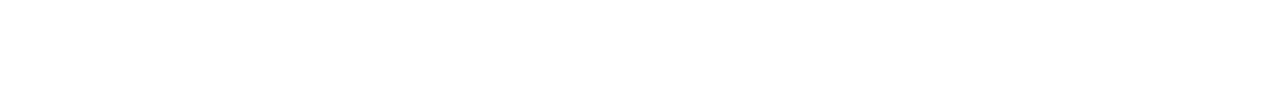
<file: contact.html>
<!DOCTYPE html>
<html lang="en">

<head>
    <meta charset="utf-8">
    <title>HBC Tax & Legal</title>
    <meta content="width=device-width, initial-scale=1.0" name="viewport">
    <meta content="" name="keywords">
    <meta content="" name="description">

    <!-- Favicon -->
    <link href="img/favicon.ico" rel="icon">

    <!-- Google Web Fonts -->
    <link rel="preconnect" href="https://fonts.googleapis.com">
    <link rel="preconnect" href="https://fonts.gstatic.com" crossorigin>
    <link href="https://fonts.googleapis.com/css2?family=Heebo:wght@400;500;600&family=Inter:wght@700;800&display=swap" rel="stylesheet"> 

    <!-- Icon Font Stylesheet -->
    <link href="https://cdnjs.cloudflare.com/ajax/libs/font-awesome/5.10.0/css/all.min.css" rel="stylesheet">
    <link href="https://cdn.jsdelivr.net/npm/bootstrap-icons@1.4.1/font/bootstrap-icons.css" rel="stylesheet">

    <!-- Libraries Stylesheet -->
    <link href="lib/animate/animate.min.css" rel="stylesheet">
    <link href="lib/owlcarousel/assets/owl.carousel.min.css" rel="stylesheet">

    <!-- Customized Bootstrap Stylesheet -->
    <link href="css/bootstrap.min.css" rel="stylesheet">

    <!-- Template Stylesheet -->
    <link href="css/style.css" rel="stylesheet">
</head>

<body>
    <div class="container-xxl bg-white p-0">
        <!-- Spinner Start -->
        <div id="spinner" class="show bg-white position-fixed translate-middle w-100 vh-100 top-50 start-50 d-flex align-items-center justify-content-center">
            <div class="spinner-border text-primary" style="width: 3rem; height: 3rem;" role="status">
                <span class="sr-only">Loading...</span>
            </div>
        </div>
        <!-- Spinner End -->


 
        <!-- Navbar & Hero Start -->
      <div class="container-xxl position-relative p-0">
    <nav class="navbar navbar-expand-lg navbar-light px-4 px-lg-5 py-3 py-lg-0">
        <a href="index.html" class="navbar-brand p-0">
            <h1 class="m-0">HBC Tax & Legal</h1>
            </a>
        <button class="navbar-toggler" type="button" data-bs-toggle="collapse" data-bs-target="#navbarCollapse">
            <span class="fa fa-bars"></span>
        </button>
        <div class="collapse navbar-collapse" id="navbarCollapse">
            <div class="navbar-nav ms-auto py-0">
                <a href="index.html" class="nav-item nav-link ">Home</a>
                <a href="about.html" class="nav-item nav-link ">About</a>
                <a href="service.html" class="nav-item nav-link">Service</a>
                <a href="contact.html" class="nav-item nav-link active">Contact</a>
            </div>
            <a href="quote.html" class="btn btn-light rounded-pill text-primary py-2 px-4 ms-lg-5">Free Quote</a>
        </div>
    </nav>
</div>   
        <!-- Navbar & Hero End -->


        <!-- Contact Start -->
<div class="container-xxl py-6">
    <div class="container">
        <div class="mx-auto text-center wow fadeInUp" data-wow-delay="0.1s" style="max-width: 600px;">
            <div class="d-inline-block border rounded-pill text-primary px-4 mb-3">Contact Us</div>
            <h2 class="mb-5">Have a Query? Please Feel Free to Contact Us</h2>
        </div>
        <div class="row justify-content-center">
            <div class="col-lg-7 wow fadeInUp" data-wow-delay="0.3s">
                <form action="https://formspree.io/f/mdkdazle" method="POST" id="contactForm" autocomplete="off">
                    <div class="row g-3">
                        <div class="col-md-6">
                            <div class="form-floating">
                                <input type="text" class="form-control" id="name" name="name" placeholder="Your Name" required>
                                <label for="name">Your Name</label>
                            </div>
                        </div>
                        <div class="col-md-6">
                            <div class="form-floating">
                                <input type="email" class="form-control" id="email" name="_replyto" placeholder="Your Email" required>
                                <label for="email">Your Email</label>
                            </div>
                        </div>
                        <div class="col-12">
                            <div class="form-floating">
                                <input type="text" class="form-control" id="subject" name="subject" placeholder="Subject or Service" required>
                                <label for="subject">Subject / Service</label>
                            </div>
                        </div>
                        <div class="col-12">
                            <div class="form-floating">
                                <textarea class="form-control" placeholder="Leave a message here" id="message" name="message" style="height: 130px" required></textarea>
                                <label for="message">Your Message</label>
                            </div>
                        </div>
                        <div class="col-12">
                            <button class="btn btn-primary w-100 py-3" type="submit">Send Message</button>
                        </div>
                    </div>
                    <!-- Success notification -->
                    <div id="contactSuccess" class="alert alert-success mt-3 d-none" role="alert">
                        Thank you for reaching out! We'll contact you as soon as possible.
                    </div>
                </form>
            </div>
        </div>
    </div>
</div>
<!-- Contact End -->


<!-- Quick Contact Section Start -->
<div class="container-xxl bg-primary my-6 wow fadeInUp" data-wow-delay="0.1s">
  <div class="container px-lg-5">
    <div class="row align-items-center" style="height: 250px;">
      <div class="col-12 col-md-6">
        <h3 class="text-white mb-2">Quick Contact</h3>
        <small class="text-white d-block mb-3" style="opacity: .9;">
          For fast service in Aurangabad, call or WhatsApp us directly.<br>
          For others, contact us online—we're here to help!
        </small>
        <div class="position-relative w-100 mt-2">
          <a 
            href="https://wa.me/+919975548582" 
            class="btn btn-light rounded-pill w-100 py-2 mb-2 d-flex align-items-center justify-content-center"
            target="_blank" rel="noopener"
          >
            <i class="fab fa-whatsapp me-2 text-success" style="font-size:1.2em;"></i>
            Chat on WhatsApp
          </a>
          <a 
            href="tel:+919975548582" 
            class="btn btn-outline-light rounded-pill w-100 py-2 mb-2 d-flex align-items-center justify-content-center"
          >
            <i class="fa fa-phone-alt me-2" style="font-size:1.1em;"></i>
            Call Now
          </a>
        </div>
      </div>
      <div class="col-md-6 text-center mb-n5 d-none d-md-block">
        <img 
          class="img-fluid mt-5" 
          style="max-height: 250px;" 
          src="img/newsletter.png" 
          alt="Contact us, quick support"
        >
      </div>
    </div>
  </div>
</div>
<!-- Quick Contact Section End -->


        
 <!-- Footer Start -->
<div class="container-fluid bg-dark text-light footer pt-5 wow fadeIn" data-wow-delay="0.1s" style="margin-top: 6rem;">
    <div class="container py-5">
        <div class="row justify-content-center g-5">
            <!-- Get In Touch -->
            <div class="col-md-6 col-lg-4">
                <h5 class="text-white mb-4">Get In Touch</h5>
                <p><i class="fa fa-map-marker-alt me-3"></i>Aurangabad-431001,Maharashtra</p>
                <p><i class="fa fa-phone-alt me-3"></i>+91 9975548582</p>
                <p><i class="fa fa-envelope me-3"></i>bahasanhameed@gmail.com</p>
                <!-- <div class="d-flex pt-2">
                    <a class="btn btn-outline-light btn-social" href="#"><i class="fab fa-twitter"></i></a>
                    <a class="btn btn-outline-light btn-social" href="#"><i class="fab fa-facebook-f"></i></a>
                    <a class="btn btn-outline-light btn-social" href="#"><i class="fab fa-instagram"></i></a>
                    <a class="btn btn-outline-light btn-social" href="#"><i class="fab fa-linkedin-in"></i></a>
                     <a class="btn btn-outline-light btn-social" href="+919975548582"><i class="fab fa-whatsapp"></i></a>
                </div> -->
            </div>
            <!-- Quick Links -->
            <div class="col-md-6 col-lg-4">
                <h5 class="text-white mb-4">Quick Links</h5>
                <a class="btn btn-link" href="about.html">About Us</a>
                <a class="btn btn-link" href="contact.html">Contact Us</a>
                <a class="btn btn-link" href="privacy-policy.html">Privacy Policy</a>
                <a class="btn btn-link" href="terms-and-conditions.html">Terms & Condition</a>
            </div>
        </div>
    </div>
    <div class="container">
        <div class="copyright">
            <div class="row">
                <div class="col-12 text-center">
                    &copy; <a class="border-bottom" href="#">HBC Tax and Legal</a>, All Right Reserved.<br>
                    Designed By <a class="border-bottom" href="#">UnrealTech</a>
                </div>
            </div>
        </div>
    </div>
</div>
<!-- Footer End -->



        <!-- Back to Top -->
        <a href="#" class="btn btn-lg btn-primary btn-lg-square back-to-top"><i class="bi bi-arrow-up"></i></a>
    </div>

    <!-- JavaScript Libraries -->
    <script src="https://code.jquery.com/jquery-3.4.1.min.js"></script>
    <script src="https://cdn.jsdelivr.net/npm/bootstrap@5.0.0/dist/js/bootstrap.bundle.min.js"></script>
    <script src="lib/wow/wow.min.js"></script>
    <script src="lib/easing/easing.min.js"></script>
    <script src="lib/waypoints/waypoints.min.js"></script>
    <script src="lib/owlcarousel/owl.carousel.min.js"></script>

    <!-- Template Javascript -->
    <script src="js/main.js"></script>
</body>

</html>
</file>
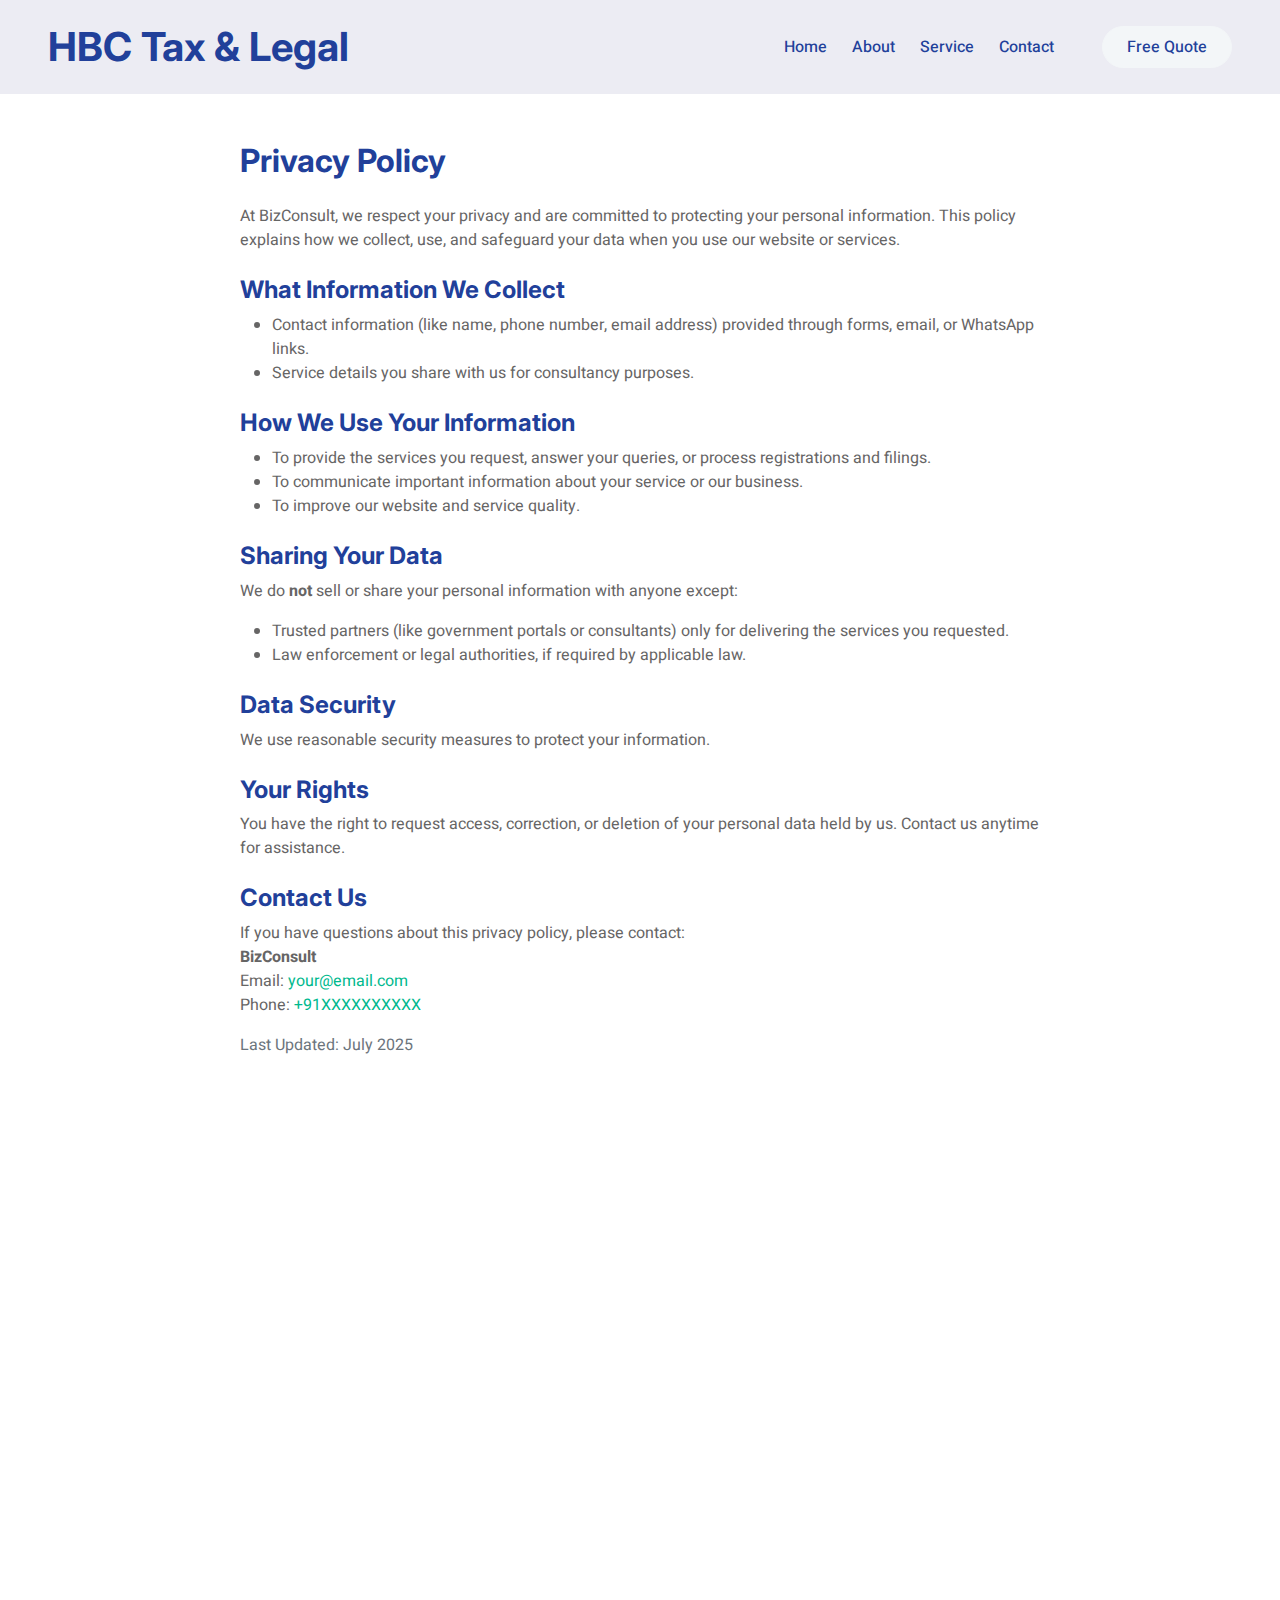
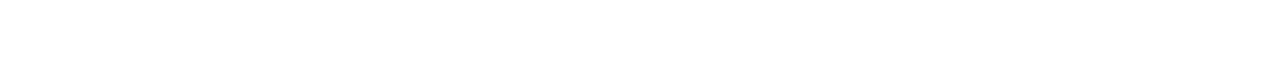
<file: privacy-policy.html>
<!DOCTYPE html>
<html lang="en">
<head>
    <meta charset="utf-8">
    <title>HBC Tax & Legal</title>
    <meta content="width=device-width, initial-scale=1.0" name="viewport">

    <!-- Favicon -->
    <link href="img/favicon.ico" rel="icon">

    <!-- Google Web Fonts -->
    <link rel="preconnect" href="https://fonts.googleapis.com">
    <link rel="preconnect" href="https://fonts.gstatic.com" crossorigin>
    <link href="https://fonts.googleapis.com/css2?family=Heebo:wght@400;500;600&family=Inter:wght@700;800&display=swap" rel="stylesheet"> 

    <!-- Icon Font Stylesheet -->
    <link href="https://cdnjs.cloudflare.com/ajax/libs/font-awesome/5.10.0/css/all.min.css" rel="stylesheet">
    <link href="https://cdn.jsdelivr.net/npm/bootstrap-icons@1.4.1/font/bootstrap-icons.css" rel="stylesheet">

    <!-- Libraries Stylesheet -->
    <link href="lib/animate/animate.min.css" rel="stylesheet">
    <link href="lib/owlcarousel/assets/owl.carousel.min.css" rel="stylesheet">

    <!-- Customized Bootstrap Stylesheet -->
    <link href="css/bootstrap.min.css" rel="stylesheet">

    <!-- Template Stylesheet -->
    <link href="css/style.css" rel="stylesheet">
</head>
<body>
<div class="container-xxl bg-white p-0">
    <!-- Navbar Start -->
    <div class="container-xxl position-relative p-0">
        <nav class="navbar navbar-expand-lg navbar-light px-4 px-lg-5 py-3 py-lg-0">
            <a href="index.html" class="navbar-brand p-0">
                <h1 class="m-0">HBC Tax & Legal</h1>
            </a>
            <button class="navbar-toggler" type="button" data-bs-toggle="collapse" data-bs-target="#navbarCollapse">
                <span class="fa fa-bars"></span>
            </button>
            <div class="collapse navbar-collapse" id="navbarCollapse">
                <div class="navbar-nav ms-auto py-0">
                    <a href="index.html" class="nav-item nav-link">Home</a>
                    <a href="about.html" class="nav-item nav-link">About</a>
                    <a href="service.html" class="nav-item nav-link">Service</a>
                    <a href="contact.html" class="nav-item nav-link">Contact</a>
                </div>
                <a href="" class="btn btn-light rounded-pill text-primary py-2 px-4 ms-lg-5">Free Quote</a>
            </div>
        </nav>
        <!-- Hero Header (optional; remove/comment out if you don't want the hero on this page)
        <div class="container-xxl bg-primary hero-header">
            <div class="container">
                <div class="row g-5 align-items-center">
                    <div class="col-lg-6 text-center text-lg-start">
                        <h1 class="text-white mb-4 animated zoomIn">Privacy Policy</h1>
                        <p class="text-white pb-3 animated zoomIn">Our commitment to your personal data.</p>
                    </div>
                    <div class="col-lg-6 text-center text-lg-start">
                        <img class="img-fluid animated zoomIn" src="img/hero.png" alt="">
                    </div>
                </div>
            </div>
        </div>
        -->
    </div>
    <!-- Navbar End -->

    <!-- Privacy Policy Content Start -->
    <div class="container py-5">
        <div class="mx-auto" style="max-width: 800px;">
            <h2 class="mb-4 text-primary">Privacy Policy</h2>
            <p>At BizConsult, we respect your privacy and are committed to protecting your personal information. This policy explains how we collect, use, and safeguard your data when you use our website or services.</p>

            <h4 class="mt-4 text-primary">What Information We Collect</h4>
            <ul>
                <li>Contact information (like name, phone number, email address) provided through forms, email, or WhatsApp links.</li>
                <li>Service details you share with us for consultancy purposes.</li>
            </ul>

            <h4 class="mt-4 text-primary">How We Use Your Information</h4>
            <ul>
                <li>To provide the services you request, answer your queries, or process registrations and filings.</li>
                <li>To communicate important information about your service or our business.</li>
                <li>To improve our website and service quality.</li>
            </ul>

            <h4 class="mt-4 text-primary">Sharing Your Data</h4>
            <p>We do <strong>not</strong> sell or share your personal information with anyone except:</p>
            <ul>
                <li>Trusted partners (like government portals or consultants) only for delivering the services you requested.</li>
                <li>Law enforcement or legal authorities, if required by applicable law.</li>
            </ul>

            <h4 class="mt-4 text-primary">Data Security</h4>
            <p>We use reasonable security measures to protect your information.</p>

            <!-- <h4 class="mt-4 text-primary">Cookies</h4>
            <p>Our website may use basic cookies for functionality and analytics. You can adjust your browser settings to refuse cookies if you prefer.</p> -->

            <h4 class="mt-4 text-primary">Your Rights</h4>
            <p>You have the right to request access, correction, or deletion of your personal data held by us. Contact us anytime for assistance.</p>

            <h4 class="mt-4 text-primary">Contact Us</h4>
            <p>
                If you have questions about this privacy policy, please contact:<br>
                <strong>BizConsult</strong><br>
                Email: <a href="mailto:your@email.com">your@email.com</a><br>
                Phone: <a href="tel:+91XXXXXXXXXX">+91XXXXXXXXXX</a>
            </p>

            <p class="text-muted">Last Updated: July 2025</p>
        </div>
    </div>
    <!-- Privacy Policy Content End -->

 <!-- Footer Start -->
<div class="container-fluid bg-dark text-light footer pt-5 wow fadeIn" data-wow-delay="0.1s" style="margin-top: 6rem;">
    <div class="container py-5">
        <div class="row justify-content-center g-5">
            <!-- Get In Touch -->
            <div class="col-md-6 col-lg-4">
                <h5 class="text-white mb-4">Get In Touch</h5>
                <p><i class="fa fa-map-marker-alt me-3"></i>Aurangabad-431001,Maharashtra</p>
                <p><i class="fa fa-phone-alt me-3"></i>+919975548582</p>
                <p><i class="fa fa-envelope me-3"></i>bahasanhameed@gmail.com</p>
                <!-- <div class="d-flex pt-2">
                    <a class="btn btn-outline-light btn-social" href="#"><i class="fab fa-twitter"></i></a>
                    <a class="btn btn-outline-light btn-social" href="#"><i class="fab fa-facebook-f"></i></a>
                    <a class="btn btn-outline-light btn-social" href="#"><i class="fab fa-instagram"></i></a>
                    <a class="btn btn-outline-light btn-social" href="#"><i class="fab fa-linkedin-in"></i></a>
                     <a class="btn btn-outline-light btn-social" href="+919975548582"><i class="fab fa-whatsapp"></i></a>
                </div> -->
            </div>
            <!-- Quick Links -->
            <div class="col-md-6 col-lg-4">
                <h5 class="text-white mb-4">Quick Links</h5>
                <a class="btn btn-link" href="about.html">About Us</a>
                <a class="btn btn-link" href="contact.html">Contact Us</a>
                <a class="btn btn-link" href="privacy-policy.html">Privacy Policy</a>
                <a class="btn btn-link" href="terms-and-conditions.html">Terms & Condition</a>
            </div>
        </div>
    </div>
    <div class="container">
        <div class="copyright">
            <div class="row">
                <div class="col-12 text-center">
                    &copy; <a class="border-bottom" href="#">HBC Tax and Legal</a>, All Right Reserved.<br>
                    Designed By <a class="border-bottom" href="#">UnrealTech</a>
                </div>
            </div>
        </div>
    </div>
</div>
<!-- Footer End -->

</div>

<!-- JavaScript Libraries (same as index.html) -->
<script src="https://code.jquery.com/jquery-3.4.1.min.js"></script>
<script src="https://cdn.jsdelivr.net/npm/bootstrap@5.0.0/dist/js/bootstrap.bundle.min.js"></script>
<script src="lib/wow/wow.min.js"></script>
<script src="lib/owlcarousel/owl.carousel.min.js"></script>
<!-- Template Javascript -->
<script src="js/main.js"></script>
</body>
</html>
</file>
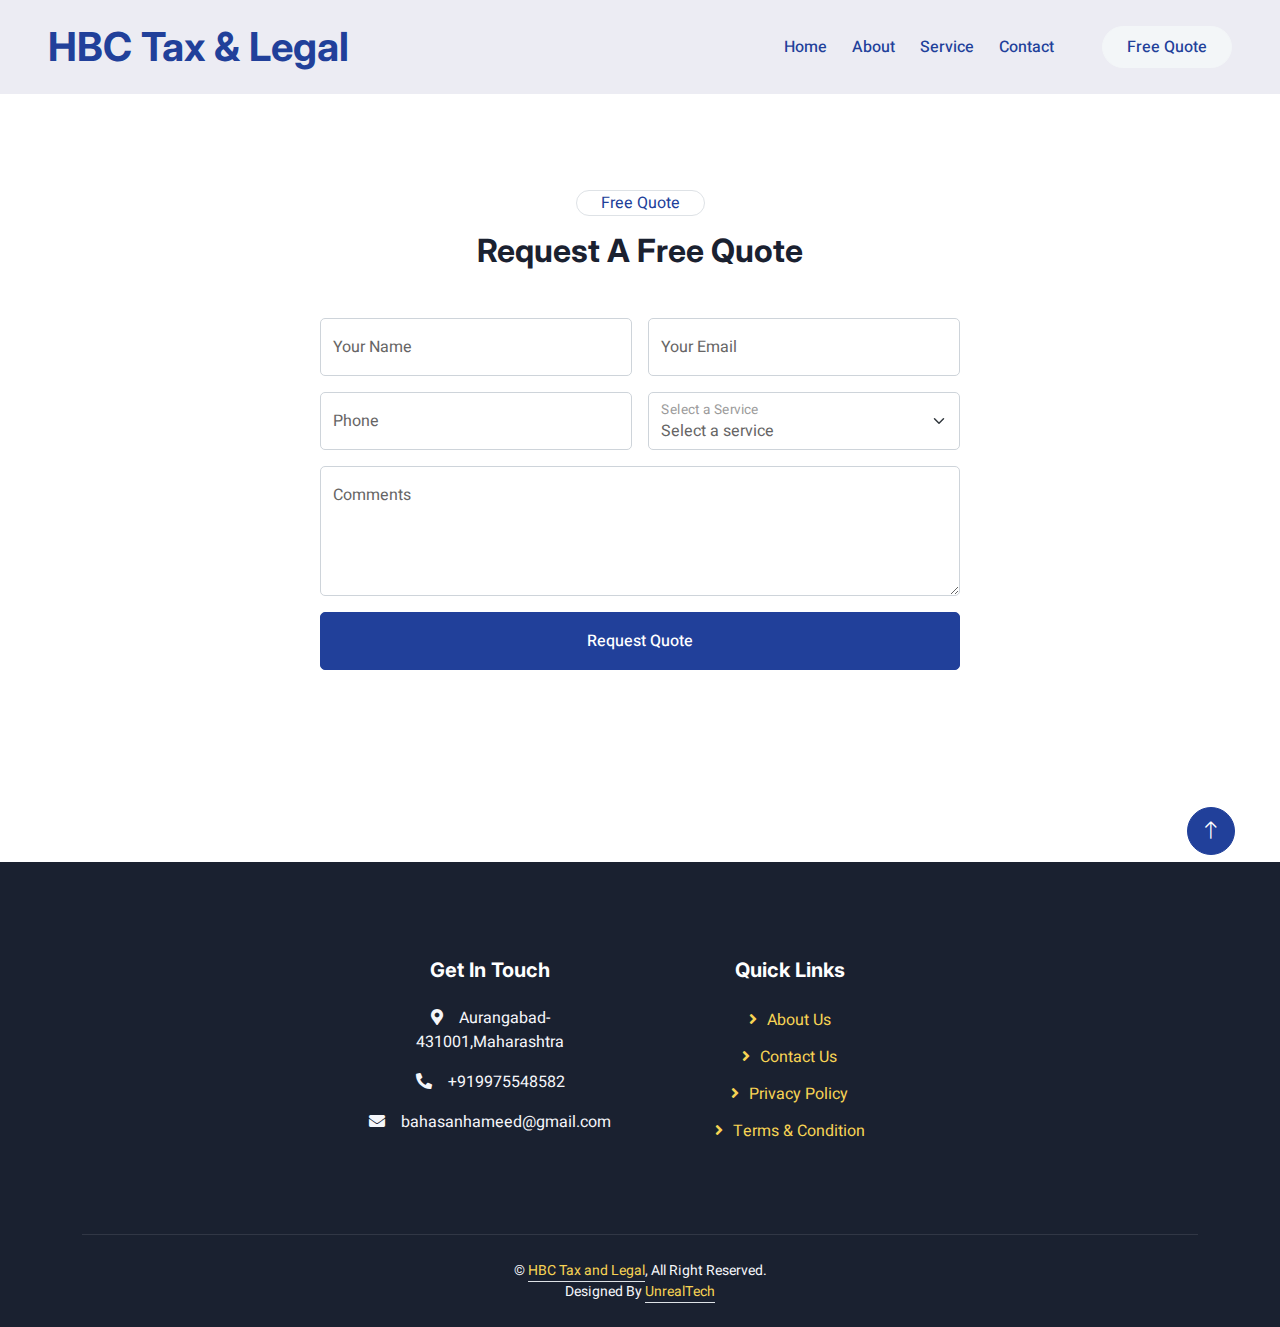
<file: quote.html>
<!DOCTYPE html>
<html lang="en">

<head>
    <meta charset="utf-8">
    <title>HBC Tax & Legal</title>
    <meta content="width=device-width, initial-scale=1.0" name="viewport">
    <meta content="" name="keywords">
    <meta content="" name="description">

    <!-- Favicon -->
    <link href="img/favicon.ico" rel="icon">

    <!-- Google Web Fonts -->
    <link rel="preconnect" href="https://fonts.googleapis.com">
    <link rel="preconnect" href="https://fonts.gstatic.com" crossorigin>
    <link href="https://fonts.googleapis.com/css2?family=Heebo:wght@400;500;600&family=Inter:wght@700;800&display=swap" rel="stylesheet"> 

    <!-- Icon Font Stylesheet -->
    <link href="https://cdnjs.cloudflare.com/ajax/libs/font-awesome/5.10.0/css/all.min.css" rel="stylesheet">
    <link href="https://cdn.jsdelivr.net/npm/bootstrap-icons@1.4.1/font/bootstrap-icons.css" rel="stylesheet">

    <!-- Libraries Stylesheet -->
    <link href="lib/animate/animate.min.css" rel="stylesheet">
    <link href="lib/owlcarousel/assets/owl.carousel.min.css" rel="stylesheet">

    <!-- Customized Bootstrap Stylesheet -->
    <link href="css/bootstrap.min.css" rel="stylesheet">

    <!-- Template Stylesheet -->
    <link href="css/style.css" rel="stylesheet">
</head>

<body>
    <div class="container-xxl bg-white p-0">
        <!-- Spinner Start -->
        <div id="spinner" class="show bg-white position-fixed translate-middle w-100 vh-100 top-50 start-50 d-flex align-items-center justify-content-center">
            <div class="spinner-border text-primary" style="width: 3rem; height: 3rem;" role="status">
                <span class="sr-only">Loading...</span>
            </div>
        </div>
        <!-- Spinner End -->


        <!-- Navbar & Hero Start -->
     <div class="container-xxl position-relative p-0">
    <nav class="navbar navbar-expand-lg navbar-light px-4 px-lg-5 py-3 py-lg-0">
        <a href="index.html" class="navbar-brand p-0">
            <h1 class="m-0">HBC Tax & Legal</h1>
            </a>
        <button class="navbar-toggler" type="button" data-bs-toggle="collapse" data-bs-target="#navbarCollapse">
            <span class="fa fa-bars"></span>
        </button>
        <div class="collapse navbar-collapse" id="navbarCollapse">
            <div class="navbar-nav ms-auto py-0">
                <a href="index.html" class="nav-item nav-link ">Home</a>
                <a href="about.html" class="nav-item nav-link ">About</a>
                <a href="service.html" class="nav-item nav-link">Service</a>
                <a href="contact.html" class="nav-item nav-link">Contact</a>
            </div>
            <a href="" class="btn btn-light rounded-pill text-primary py-2 px-4 ms-lg-5">Free Quote</a>
        </div>
    </nav>
</div>
        <!-- Navbar & Hero End -->


        <!-- Quote Start -->
       <!-- Quote Start -->
<div class="container-xxl py-6">
    <div class="container">
        <div class="mx-auto text-center wow fadeInUp" data-wow-delay="0.1s" style="max-width: 600px;">
            <div class="d-inline-block border rounded-pill text-primary px-4 mb-3">Free Quote</div>
            <h2 class="mb-5">Request A Free Quote</h2>
        </div>
        <div class="row justify-content-center">
            <div class="col-lg-7 wow fadeInUp" data-wow-delay="0.3s">
                <!-- Replace XXXXXXXXX with your own email via Formspree or set backend endpoint -->
                <form action="https://formspree.io/f/meozekzp" method="POST" id="quoteForm" autocomplete="off">
                    <div class="row g-3">
                        <div class="col-md-6">
                            <div class="form-floating">
                                <input type="text" class="form-control" id="name" name="name" placeholder="Your Name" required>
                                <label for="name">Your Name</label>
                            </div>
                        </div>
                        <div class="col-md-6">
                            <div class="form-floating">
                                <input type="email" class="form-control" id="email" name="_replyto" placeholder="Your Email" required>
                                <label for="email">Your Email</label>
                            </div>
                        </div>
                        <div class="col-md-6">
                            <div class="form-floating">
                                <input type="tel" class="form-control" id="phone" name="phone" placeholder="Your Phone" pattern="[0-9+ ]*" maxlength="16" required>
                                <label for="phone">Phone</label>
                            </div>
                        </div>
                        <div class="col-md-6">
                            <div class="form-floating">
                                <select class="form-select" id="service" name="service" required>
                                    <option value="" disabled selected>Select a service</option>
                                    <option>GST Registration & Returns</option>
                                    <option>Income Tax Registration & Filing</option>
                                    <option>Shop Act Licence Registration</option>
                                    <option>Digital Signature (DSC)</option>
                                    <option>Food Licenses (FSSAI)</option>
                                    <option>Company Registration</option>
                                    <option>LLP Registration</option>
                                    <option>Udyam Registration</option>
                                    <option>TDS And TCS Work</option>
                                    <option>PF Withdrawal</option>
                                    <option>Professional Tax</option>
                                    <option>PAN/TAN Card</option>
                                    <option>Passport (New & Renewal)</option>
                                    <option>IEC Registration</option>
                                    <option>GST And Income Tax Return</option>
                                    <option>Aadhaar to PAN Link</option>
                                </select>
                                <label for="service">Select a Service</label>
                            </div>
                        </div>
                        <div class="col-12">
                            <div class="form-floating">
                                <textarea class="form-control" placeholder="Leave a message here" id="message" name="message" style="height: 130px"></textarea>
                                <label for="message">Comments</label>
                            </div>
                        </div>
                        <div class="col-12">
                            <button class="btn btn-primary w-100 py-3" type="submit">Request Quote</button>
                        </div>
                    </div>
                    <!-- Success notification (optional, JS controlled) -->
                    <div id="quoteSuccess" class="alert alert-success mt-3 d-none" role="alert">
                        Thank you! We’ve received your request and will contact you soon.
                    </div>
                </form>
            </div>
        </div>
    </div>
</div>
<!-- Quote End -->

        <!-- Quote End -->
        

 <!-- Footer Start -->
<div class="container-fluid bg-dark text-light footer pt-5 wow fadeIn" data-wow-delay="0.1s" style="margin-top: 6rem;">
    <div class="container py-5">
        <div class="row justify-content-center g-5">
            <!-- Get In Touch -->
            <div class="col-md-6 col-lg-4">
                <h5 class="text-white mb-4">Get In Touch</h5>
                <p><i class="fa fa-map-marker-alt me-3"></i>Aurangabad-431001,Maharashtra</p>
                <p><i class="fa fa-phone-alt me-3"></i>+919975548582</p>
                <p><i class="fa fa-envelope me-3"></i>bahasanhameed@gmail.com</p>
                <!-- <div class="d-flex pt-2">
                    <a class="btn btn-outline-light btn-social" href="#"><i class="fab fa-twitter"></i></a>
                    <a class="btn btn-outline-light btn-social" href="#"><i class="fab fa-facebook-f"></i></a>
                    <a class="btn btn-outline-light btn-social" href="#"><i class="fab fa-instagram"></i></a>
                    <a class="btn btn-outline-light btn-social" href="#"><i class="fab fa-linkedin-in"></i></a>
                     <a class="btn btn-outline-light btn-social" href="+919975548582"><i class="fab fa-whatsapp"></i></a>
                </div> -->
            </div>
            <!-- Quick Links -->
            <div class="col-md-6 col-lg-4">
                <h5 class="text-white mb-4">Quick Links</h5>
                <a class="btn btn-link" href="about.html">About Us</a>
                <a class="btn btn-link" href="contact.html">Contact Us</a>
                <a class="btn btn-link" href="privacy-policy.html">Privacy Policy</a>
                <a class="btn btn-link" href="terms-and-conditions.html">Terms & Condition</a>
            </div>
        </div>
    </div>
    <div class="container">
        <div class="copyright">
            <div class="row">
                <div class="col-12 text-center">
                    &copy; <a class="border-bottom" href="#">HBC Tax and Legal</a>, All Right Reserved.<br>
                    Designed By <a class="border-bottom" href="#">UnrealTech</a>
                </div>
            </div>
        </div>
    </div>
</div>
<!-- Footer End -->

        <!-- Back to Top -->
        <a href="#" class="btn btn-lg btn-primary btn-lg-square back-to-top"><i class="bi bi-arrow-up"></i></a>
    </div>

    <!-- JavaScript Libraries -->
    <script src="https://code.jquery.com/jquery-3.4.1.min.js"></script>
    <script src="https://cdn.jsdelivr.net/npm/bootstrap@5.0.0/dist/js/bootstrap.bundle.min.js"></script>
    <script src="lib/wow/wow.min.js"></script>
    <script src="lib/easing/easing.min.js"></script>
    <script src="lib/waypoints/waypoints.min.js"></script>
    <script src="lib/owlcarousel/owl.carousel.min.js"></script>

    <!-- Template Javascript -->
    <script src="js/main.js"></script>
</body>

</html>
</file>
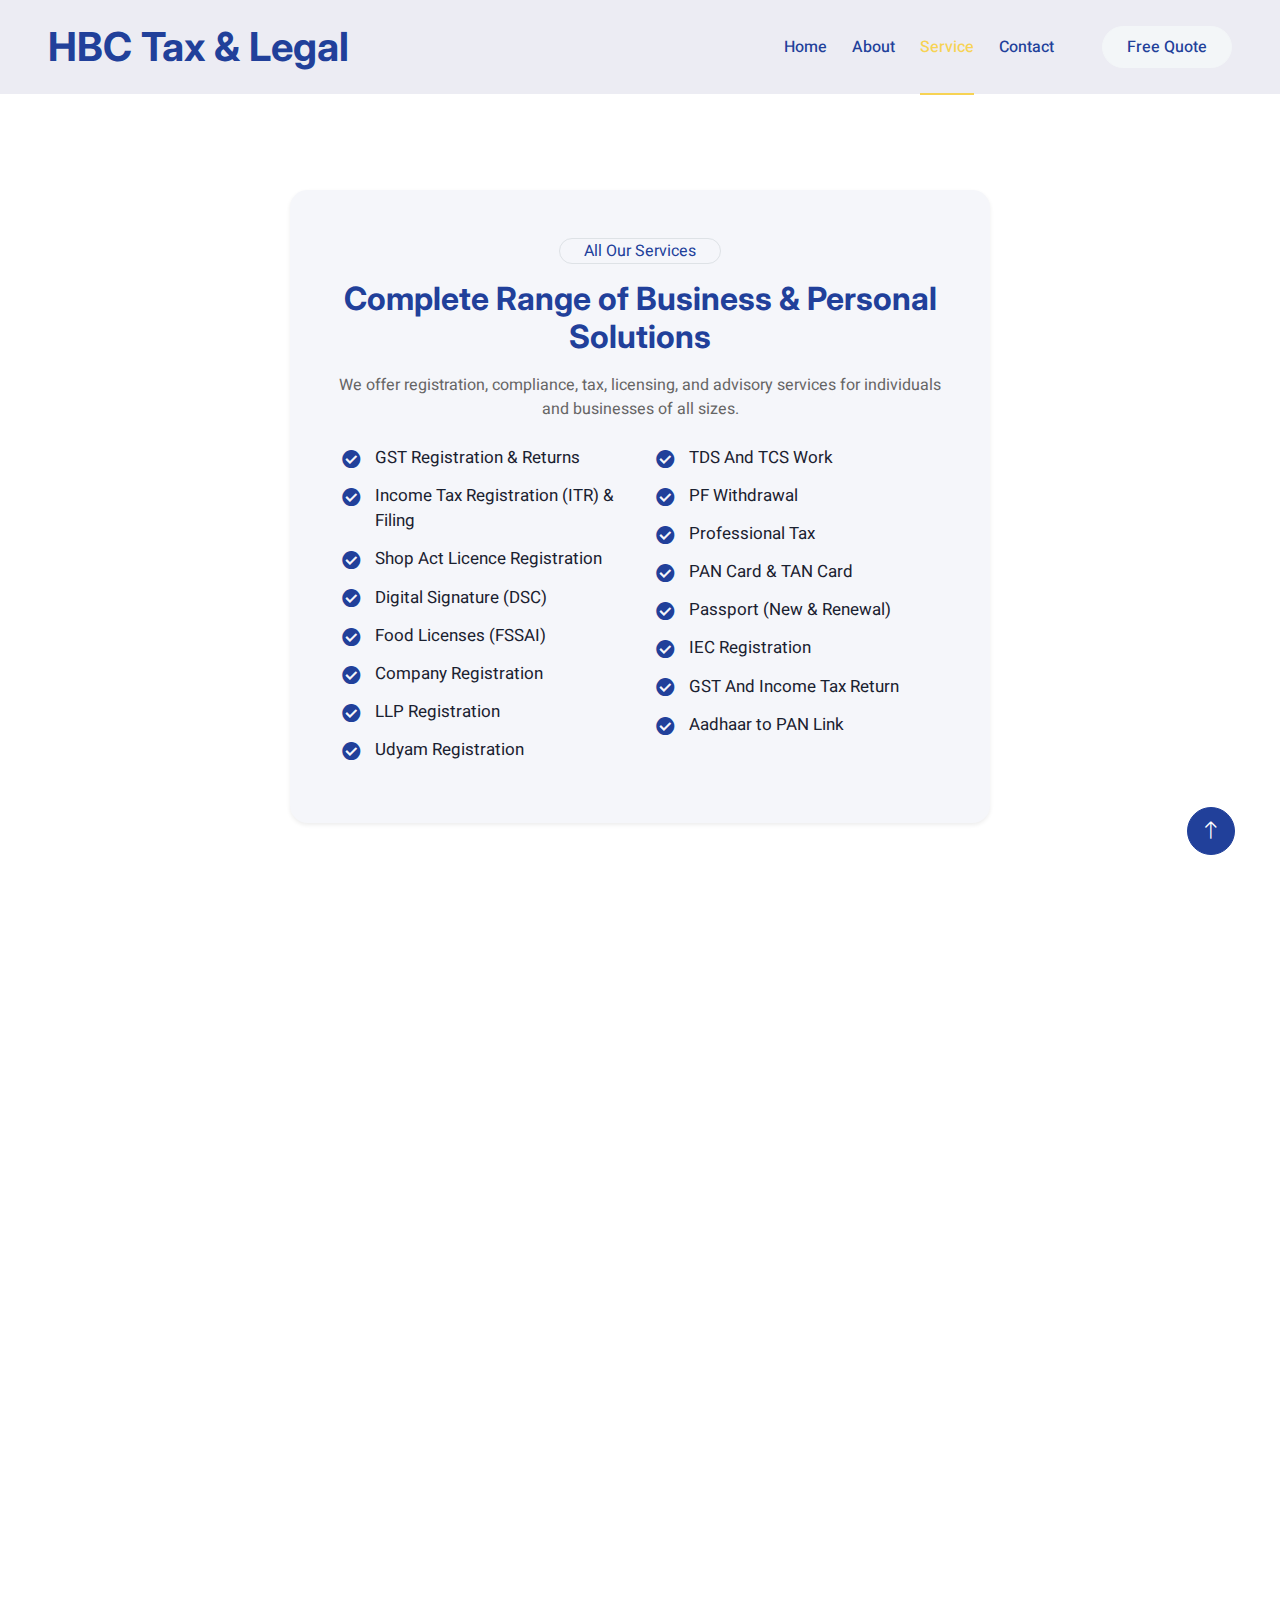
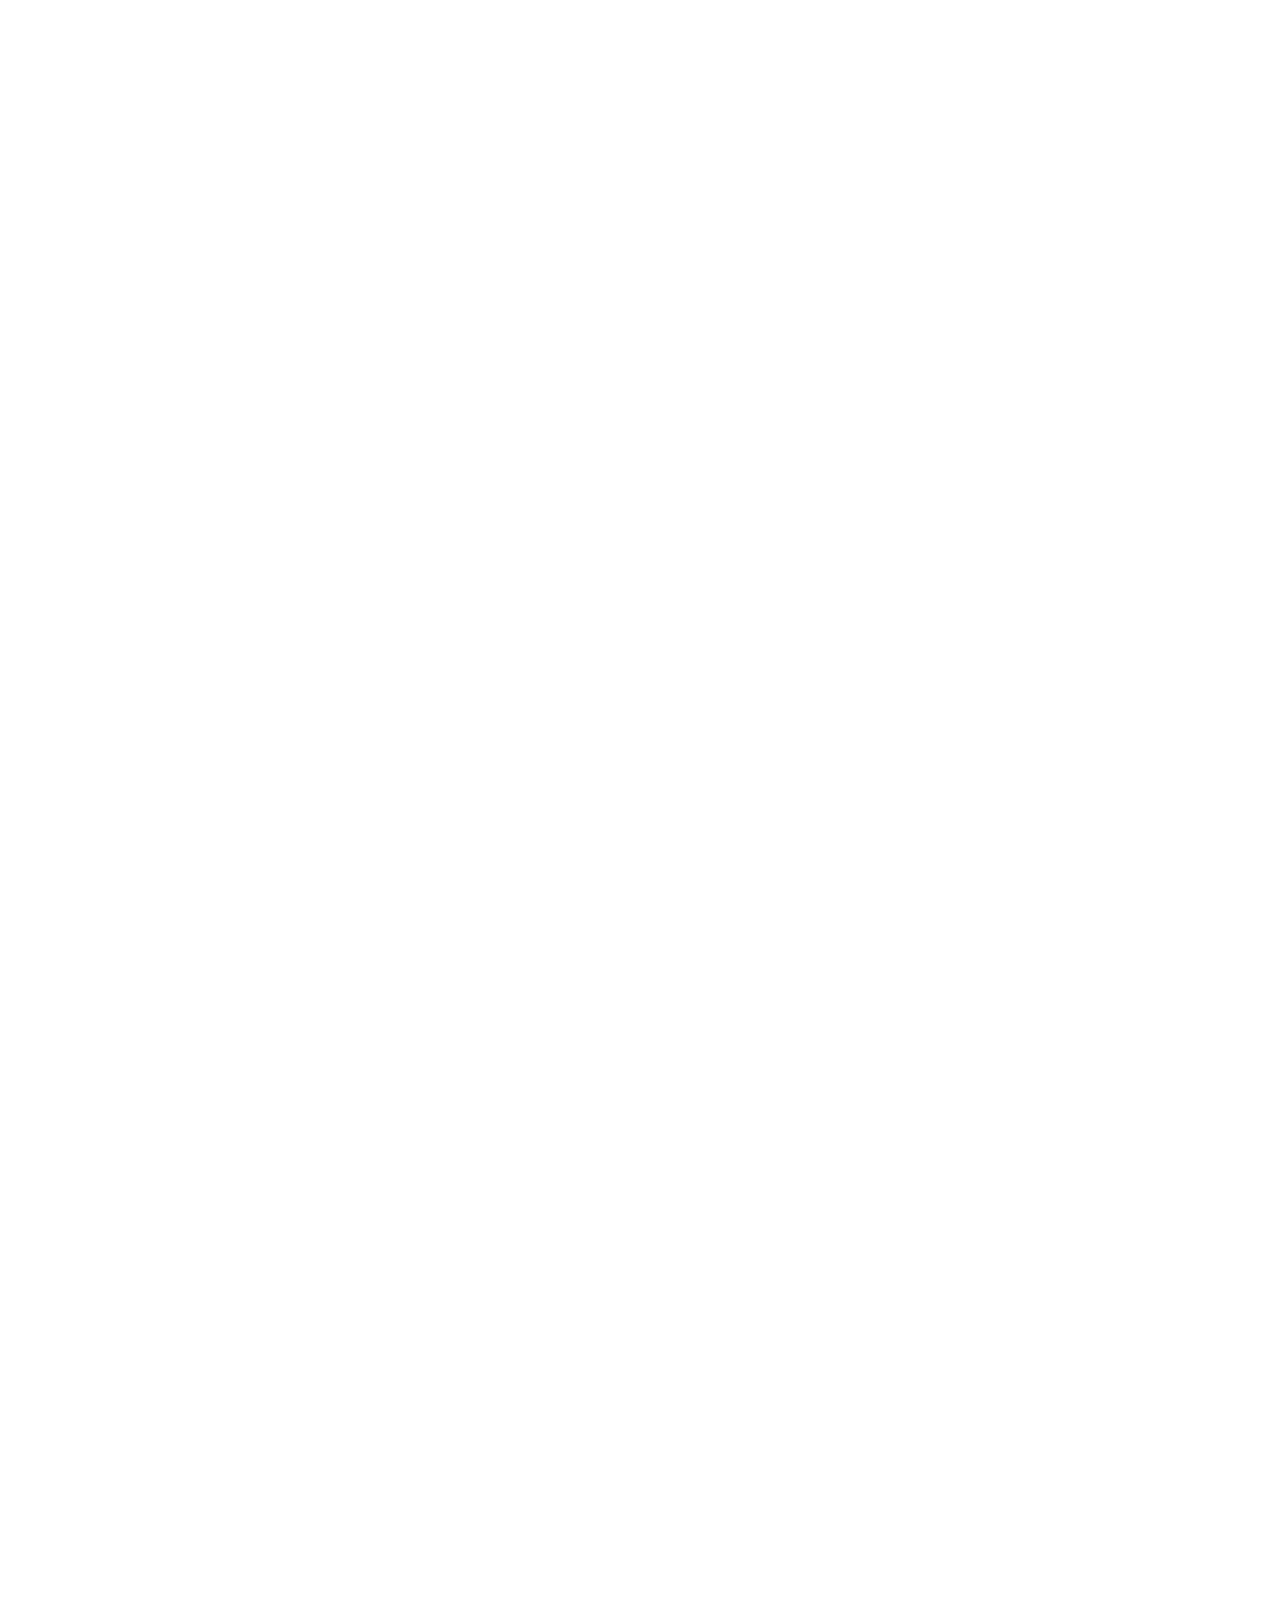
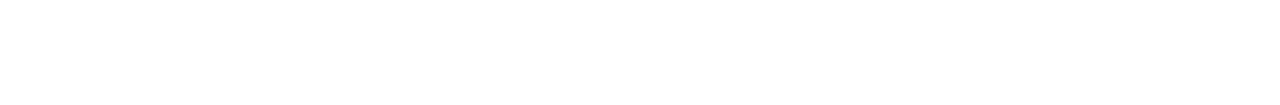
<file: service.html>
<!DOCTYPE html>
<html lang="en">

<head>
    <meta charset="utf-8">
    <title>HBC Tax & Legal</title>
    <meta content="width=device-width, initial-scale=1.0" name="viewport">
    <meta content="" name="keywords">
    <meta content="" name="description">

    <!-- Favicon -->
    <link href="img/favicon.ico" rel="icon">

    <!-- Google Web Fonts -->
    <link rel="preconnect" href="https://fonts.googleapis.com">
    <link rel="preconnect" href="https://fonts.gstatic.com" crossorigin>
    <link href="https://fonts.googleapis.com/css2?family=Heebo:wght@400;500;600&family=Inter:wght@700;800&display=swap" rel="stylesheet"> 

    <!-- Icon Font Stylesheet -->
    <link href="https://cdnjs.cloudflare.com/ajax/libs/font-awesome/5.10.0/css/all.min.css" rel="stylesheet">
    <link href="https://cdn.jsdelivr.net/npm/bootstrap-icons@1.4.1/font/bootstrap-icons.css" rel="stylesheet">

    <!-- Libraries Stylesheet -->
    <link href="lib/animate/animate.min.css" rel="stylesheet">
    <link href="lib/owlcarousel/assets/owl.carousel.min.css" rel="stylesheet">

    <!-- Customized Bootstrap Stylesheet -->
    <link href="css/bootstrap.min.css" rel="stylesheet">

    <!-- Template Stylesheet -->
    <link href="css/style.css" rel="stylesheet">
</head>

<body>
    <div class="container-xxl bg-white p-0">
        <!-- Spinner Start -->
        <div id="spinner" class="show bg-white position-fixed translate-middle w-100 vh-100 top-50 start-50 d-flex align-items-center justify-content-center">
            <div class="spinner-border text-primary" style="width: 3rem; height: 3rem;" role="status">
                <span class="sr-only">Loading...</span>
            </div>
        </div>
        <!-- Spinner End -->


        <!-- Navbar & Hero Start -->
       <div class="container-xxl position-relative p-0">
    <nav class="navbar navbar-expand-lg navbar-light px-4 px-lg-5 py-3 py-lg-0">
        <a href="index.html" class="navbar-brand p-0">
            <h1 class="m-0">HBC Tax & Legal</h1>
            </a>
        <button class="navbar-toggler" type="button" data-bs-toggle="collapse" data-bs-target="#navbarCollapse">
            <span class="fa fa-bars"></span>
        </button>
        <div class="collapse navbar-collapse" id="navbarCollapse">
            <div class="navbar-nav ms-auto py-0">
                <a href="index.html" class="nav-item nav-link ">Home</a>
                <a href="about.html" class="nav-item nav-link ">About</a>
                <a href="service.html" class="nav-item nav-link active">Service</a>
                <a href="contact.html" class="nav-item nav-link">Contact</a>
            </div>
            <a href="" class="btn btn-light rounded-pill text-primary py-2 px-4 ms-lg-5">Free Quote</a>
        </div>
    </nav>
</div>
        <!-- Navbar & Hero End -->

        <!-- Service Start -->
      <!-- Services Overview Card Start -->
<div class="container-xxl py-6">
  <div class="container">
    <div class="card services-overview-card shadow-sm border-0 mx-auto wow fadeInUp" style="max-width:700px;" data-wow-delay="0.1s">
      <div class="card-body px-4 px-md-5 py-5 text-center">
        <div class="d-inline-block border rounded-pill text-primary px-4 mb-3">All Our Services</div>
        <h2 class="mb-3">Complete Range of Business & Personal Solutions</h2>
        <p class="mb-4">
          We offer registration, compliance, tax, licensing, and advisory services for individuals and businesses of all sizes.
        </p>
        <div class="row text-start">
          <!-- Column 1 -->
          <div class="col-12 col-md-6 mb-3 mb-md-0">
            <ul class="service-list ps-0 mb-0">
              <li>GST Registration & Returns</li>
              <li>Income Tax Registration (ITR) & Filing</li>
              <li>Shop Act Licence Registration</li>
              <li>Digital Signature (DSC)</li>
              <li>Food Licenses (FSSAI)</li>
              <li>Company Registration</li>
              <li>LLP Registration</li>
              <li>Udyam Registration</li>
            </ul>
          </div>
          <!-- Column 2 -->
          <div class="col-12 col-md-6">
            <ul class="service-list ps-0 mb-0">
              <li>TDS And TCS Work</li>
              <li>PF Withdrawal</li>
              <li>Professional Tax</li>
              <li>PAN Card & TAN Card</li>
              <li>Passport (New & Renewal)</li>
              <li>IEC Registration</li>
              <li>GST And Income Tax Return</li>
              <li>Aadhaar to PAN Link</li>
            </ul>
          </div>
        </div>
      </div>
    </div>
  </div>
</div>
<!-- Services Overview Card End -->

<!-- Services Overview End -->

<!-- Services Grid Start -->
<div class="container-xxl py-2">
  <div class="container">
    <div class="row g-4">

      <!-- GST Registration & Returns -->
      <div class="col-lg-4 col-md-6 wow fadeInUp">
        <div class="service-item rounded h-100">
          <div class="d-flex justify-content-between">
            <div class="service-icon"><i class="fa fa-file-invoice-dollar fa-2x"></i></div>
          </div>
          <div class="p-5">
            <h5 class="mb-3">GST Registration & Returns</h5>
            <span>Get fast GST registration and effortless return filing, with guidance at every step.</span>
          </div>
        </div>
      </div>

      <!-- Income Tax Registration & Filing -->
      <div class="col-lg-4 col-md-6 wow fadeInUp">
        <div class="service-item rounded h-100">
          <div class="d-flex justify-content-between">
            <div class="service-icon"><i class="fa fa-file-alt fa-2x"></i></div>
          </div>
          <div class="p-5">
            <h5 class="mb-3">Income Tax Registration (ITR) & Filing</h5>
            <span>Speedy and accurate ITR filing for individuals, businesses, and professionals.</span>
          </div>
        </div>
      </div>

      <!-- Shop Act Licence Registration -->
      <div class="col-lg-4 col-md-6 wow fadeInUp">
        <div class="service-item rounded h-100">
          <div class="d-flex justify-content-between">
            <div class="service-icon"><i class="fa fa-store fa-2x"></i></div>
          </div>
          <div class="p-5">
            <h5 class="mb-3">Shop Act Licence Registration</h5>
            <span>Quick registration and renewals for your shop or establishment with full document support.</span>
          </div>
        </div>
      </div>

      <!-- Digital Signature (DSC) -->
      <div class="col-lg-4 col-md-6 wow fadeInUp">
        <div class="service-item rounded h-100">
          <div class="d-flex justify-content-between">
            <div class="service-icon"><i class="fa fa-key fa-2x"></i></div>
          </div>
          <div class="p-5">
            <h5 class="mb-3">Digital Signature (DSC)</h5>
            <span>Get your Digital Signature Certificate for filings, tenders, and secure E-Governance.</span>
          </div>
        </div>
      </div>

      <!-- Food Licenses (FSSAI) -->
      <div class="col-lg-4 col-md-6 wow fadeInUp">
        <div class="service-item rounded h-100">
          <div class="d-flex justify-content-between">
            <div class="service-icon"><i class="fa fa-certificate fa-2x"></i></div>
          </div>
          <div class="p-5">
            <h5 class="mb-3">Food Licenses (FSSAI)</h5>
            <span>Obtain or renew your FSSAI license fast—ensure your business meets all food safety regulations.</span>
          </div>
        </div>
      </div>

      <!-- Company Registration -->
      <div class="col-lg-4 col-md-6 wow fadeInUp">
        <div class="service-item rounded h-100">
          <div class="d-flex justify-content-between">
            <div class="service-icon"><i class="fa fa-building fa-2x"></i></div>
          </div>
          <div class="p-5">
            <h5 class="mb-3">Company Registration</h5>
            <span>Start your Private Limited, OPC, or Partnership firm easily with our complete support.</span>
          </div>
        </div>
      </div>

      <!-- TDS And TCS Work -->
      <div class="col-lg-4 col-md-6 wow fadeInUp">
        <div class="service-item rounded h-100">
          <div class="d-flex justify-content-between">
            <div class="service-icon"><i class="fa fa-calculator fa-2x"></i></div>
          </div>
          <div class="p-5">
            <h5 class="mb-3">TDS And TCS Work</h5>
            <span>Expert help with TDS/TCS calculations, deposits, and compliance filings.</span>
          </div>
        </div>
      </div>

      <!-- PAN Card & TAN Card -->
      <div class="col-lg-4 col-md-6 wow fadeInUp">
        <div class="service-item rounded h-100">
          <div class="d-flex justify-content-between">
            <div class="service-icon"><i class="fa fa-id-card fa-2x"></i></div>
          </div>
          <div class="p-5">
            <h5 class="mb-3">PAN Card & TAN Card</h5>
            <span>Apply for new PAN/TAN, corrections, and get your Aadhaar-PAN linked quickly and securely.</span>
          </div>
        </div>
      </div>

      <!-- Udyam Registration -->
      <div class="col-lg-4 col-md-6 wow fadeInUp">
        <div class="service-item rounded h-100">
          <div class="d-flex justify-content-between">
            <div class="service-icon"><i class="fa fa-list-alt fa-2x"></i></div>
          </div>
          <div class="p-5">
            <h5 class="mb-3">Udyam Registration</h5>
            <span>Register your MSME under Udyam and unlock government benefits for your business.</span>
          </div>
        </div>
      </div>

      <!-- TAN Card -->
      <!--
      If you want a TAN Card separate box:
      <div class="col-lg-4 col-md-6 wow fadeInUp">
        ...
      </div>
      -->

      <!-- IEC Registration -->
      <div class="col-lg-4 col-md-6 wow fadeInUp">
        <div class="service-item rounded h-100">
          <div class="d-flex justify-content-between">
            <div class="service-icon"><i class="fa fa-globe fa-2x"></i></div>
          </div>
          <div class="p-5">
            <h5 class="mb-3">IEC Registration</h5>
            <span>Get your Import Export Code (IEC) quickly for international trade and export business.</span>
          </div>
        </div>
      </div>

      <!-- PF Withdrawal -->
      <div class="col-lg-4 col-md-6 wow fadeInUp">
        <div class="service-item rounded h-100">
          <div class="d-flex justify-content-between">
            <div class="service-icon"><i class="fa fa-money-check-alt fa-2x"></i></div>
          </div>
          <div class="p-5">
            <h5 class="mb-3">PF Withdrawal</h5>
            <span>Simplified PF withdrawal services and guidance for employees and retired professionals.</span>
          </div>
        </div>
      </div>

      <!-- LLP Registration -->
      <div class="col-lg-4 col-md-6 wow fadeInUp">
        <div class="service-item rounded h-100">
          <div class="d-flex justify-content-between">
            <div class="service-icon"><i class="fa fa-users fa-2x"></i></div>
          </div>
          <div class="p-5">
            <h5 class="mb-3">LLP Registration</h5>
            <span>Register your Limited Liability Partnership with ease and get expert compliance support.</span>
          </div>
        </div>
      </div>

      <!-- Passport New & Renewal -->
      <div class="col-lg-4 col-md-6 wow fadeInUp">
        <div class="service-item rounded h-100">
          <div class="d-flex justify-content-between">
            <div class="service-icon"><i class="fa fa-passport fa-2x"></i></div>
          </div>
          <div class="p-5">
            <h5 class="mb-3">Passport (New & Renewal)</h5>
            <span>Complete assistance with new passport applications and renewal processes.</span>
          </div>
        </div>
      </div>

      <!-- GST and Income Tax Return -->
      <div class="col-lg-4 col-md-6 wow fadeInUp">
        <div class="service-item rounded h-100">
          <div class="d-flex justify-content-between">
            <div class="service-icon"><i class="fa fa-file-signature fa-2x"></i></div>
          </div>
          <div class="p-5">
            <h5 class="mb-3">GST & Income Tax Return</h5>
            <span>One-stop solution for filing both GST and Income Tax returns quickly and accurately.</span>
          </div>
        </div>
      </div>

      <!-- Professional Tax -->
      <div class="col-lg-4 col-md-6 wow fadeInUp">
        <div class="service-item rounded h-100">
          <div class="d-flex justify-content-between">
            <div class="service-icon"><i class="fa fa-briefcase fa-2x"></i></div>
          </div>
          <div class="p-5">
            <h5 class="mb-3">Professional Tax</h5>
            <span>Registration and compliance for professionals, firms, and organizations.</span>
          </div>
        </div>
      </div>

      <!-- Aadhaar to PAN Link -->
      <div class="col-lg-4 col-md-6 wow fadeInUp">
        <div class="service-item rounded h-100">
          <div class="d-flex justify-content-between">
            <div class="service-icon"><i class="fa fa-link fa-2x"></i></div>
          </div>
          <div class="p-5">
            <h5 class="mb-3">Aadhaar to PAN Link</h5>
            <span>Assistance in linking your Aadhaar with PAN for effortless compliance.</span>
          </div>
        </div>
      </div>

    </div>
  </div>
</div>
<!-- Services Grid End -->


        <!-- Service End -->


 <!-- Footer Start -->
<div class="container-fluid bg-dark text-light footer pt-5 wow fadeIn" data-wow-delay="0.1s" style="margin-top: 6rem;">
    <div class="container py-5">
        <div class="row justify-content-center g-5">
            <!-- Get In Touch -->
            <div class="col-md-6 col-lg-4">
                <h5 class="text-white mb-4">Get In Touch</h5>
                <p><i class="fa fa-map-marker-alt me-3"></i>Aurangabad-431001,Maharashtra</p>
                <p><i class="fa fa-phone-alt me-3"></i>+919975548582</p>
                <p><i class="fa fa-envelope me-3"></i>bahasanhameed@gmail.com</p>
                <!-- <div class="d-flex pt-2">
                    <a class="btn btn-outline-light btn-social" href="#"><i class="fab fa-twitter"></i></a>
                    <a class="btn btn-outline-light btn-social" href="#"><i class="fab fa-facebook-f"></i></a>
                    <a class="btn btn-outline-light btn-social" href="#"><i class="fab fa-instagram"></i></a>
                    <a class="btn btn-outline-light btn-social" href="#"><i class="fab fa-linkedin-in"></i></a>
                     <a class="btn btn-outline-light btn-social" href="+919975548582"><i class="fab fa-whatsapp"></i></a>
                </div> -->
            </div>
            <!-- Quick Links -->
            <div class="col-md-6 col-lg-4">
                <h5 class="text-white mb-4">Quick Links</h5>
                <a class="btn btn-link" href="about.html">About Us</a>
                <a class="btn btn-link" href="contact.html">Contact Us</a>
                <a class="btn btn-link" href="privacy-policy.html">Privacy Policy</a>
                <a class="btn btn-link" href="terms-and-conditions.html">Terms & Condition</a>
            </div>
        </div>
    </div>
    <div class="container">
        <div class="copyright">
            <div class="row">
                <div class="col-12 text-center">
                    &copy; <a class="border-bottom" href="#">HBC Tax and Legal</a>, All Right Reserved.<br>
                    Designed By <a class="border-bottom" href="#">UnrealTech</a>
                </div>
            </div>
        </div>
    </div>
</div>
<!-- Footer End -->

        <!-- Back to Top -->
        <a href="#" class="btn btn-lg btn-primary btn-lg-square back-to-top"><i class="bi bi-arrow-up"></i></a>
    </div>

    <!-- JavaScript Libraries -->
    <script src="https://code.jquery.com/jquery-3.4.1.min.js"></script>
    <script src="https://cdn.jsdelivr.net/npm/bootstrap@5.0.0/dist/js/bootstrap.bundle.min.js"></script>
    <script src="lib/wow/wow.min.js"></script>
    <script src="lib/easing/easing.min.js"></script>
    <script src="lib/waypoints/waypoints.min.js"></script>
    <script src="lib/owlcarousel/owl.carousel.min.js"></script>

    <!-- Template Javascript -->
    <script src="js/main.js"></script>
</body>

</html>
</file>
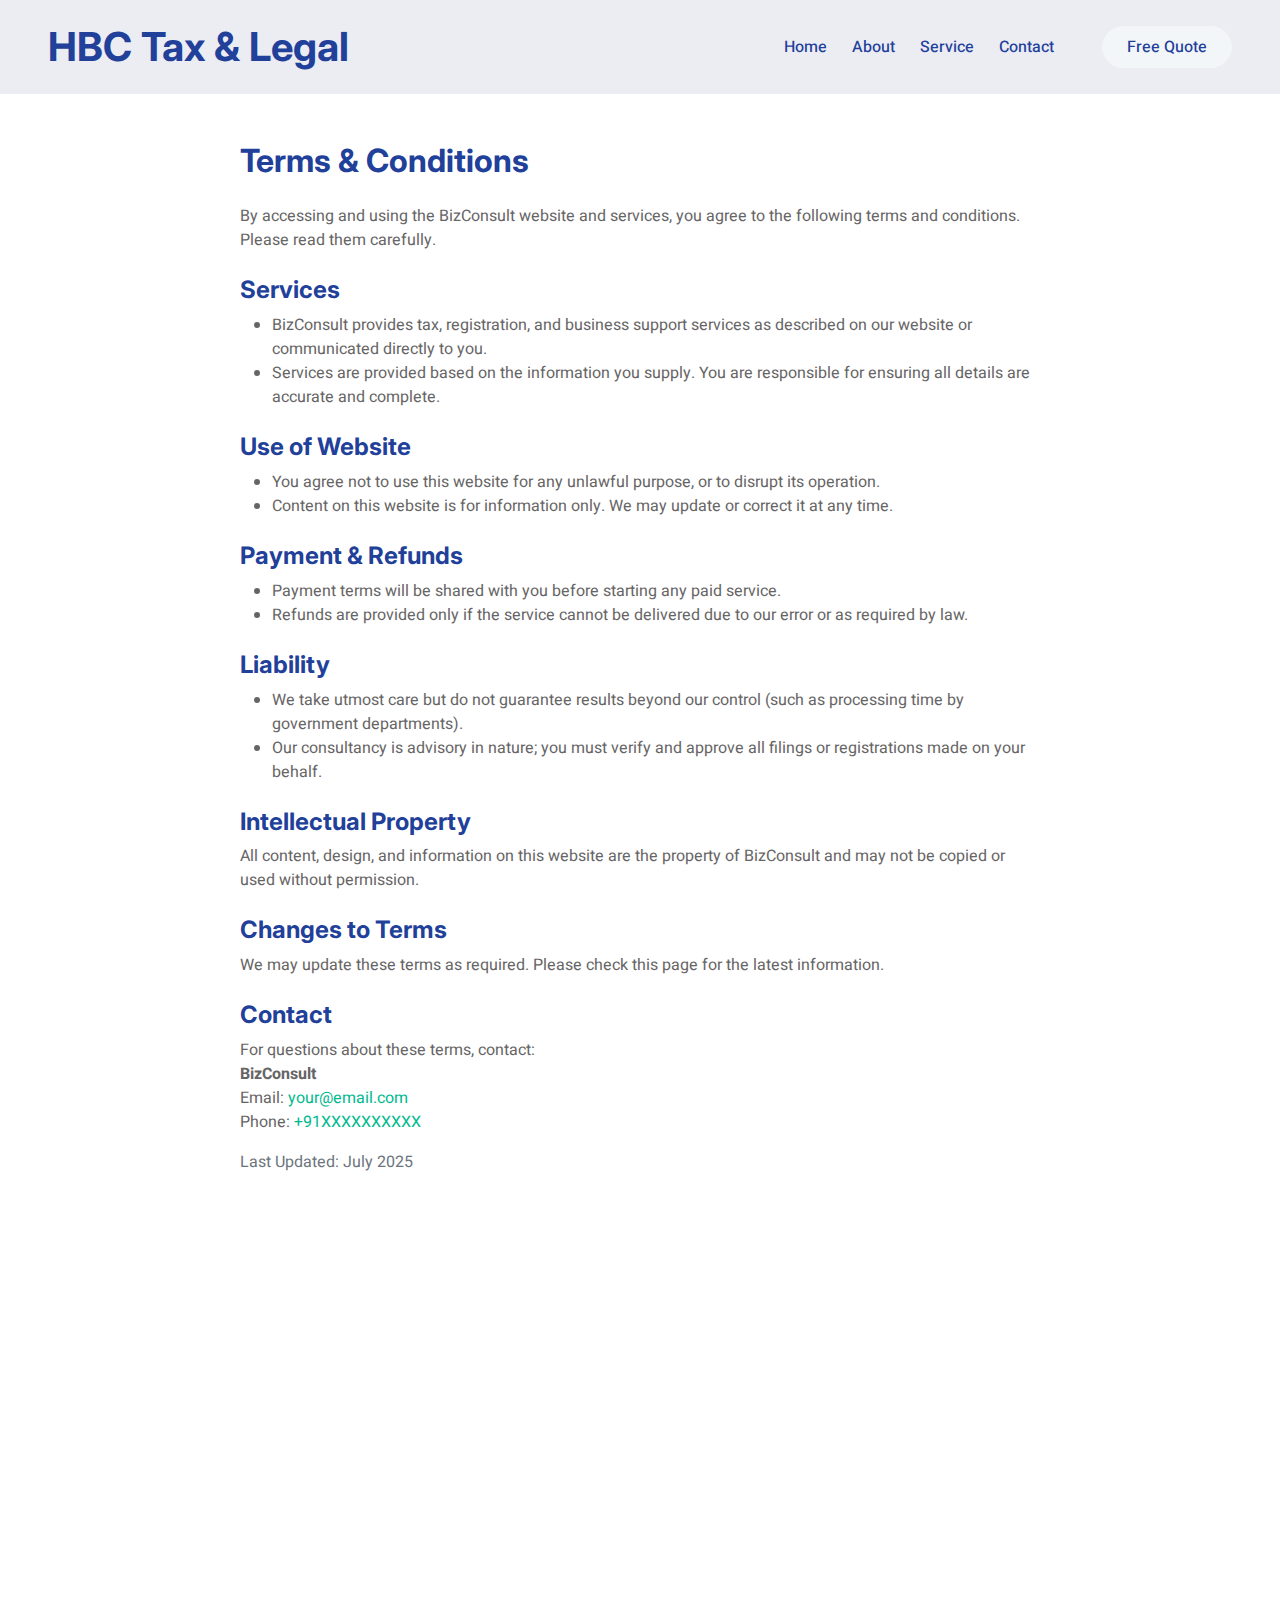
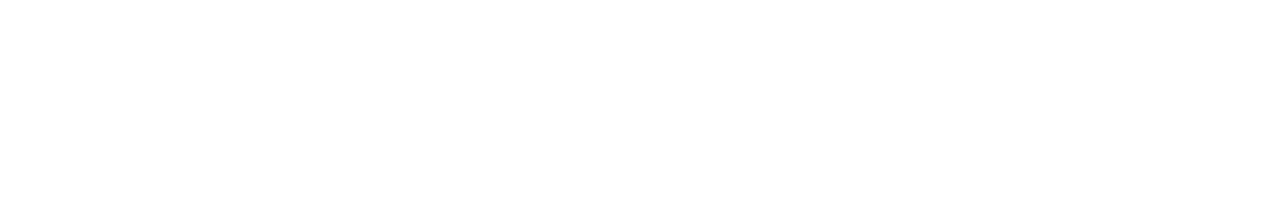
<file: terms-and-conditions.html>
<!DOCTYPE html>
<html lang="en">
<head>
    <meta charset="utf-8">
    <title>HBC Tax & Legal</title>
    <meta content="width=device-width, initial-scale=1.0" name="viewport">

    <!-- Favicon -->
    <link href="img/favicon.ico" rel="icon">

    <!-- Google Web Fonts -->
    <link rel="preconnect" href="https://fonts.googleapis.com">
    <link rel="preconnect" href="https://fonts.gstatic.com" crossorigin>
    <link href="https://fonts.googleapis.com/css2?family=Heebo:wght@400;500;600&family=Inter:wght@700;800&display=swap" rel="stylesheet"> 

    <!-- Icon Font Stylesheet -->
    <link href="https://cdnjs.cloudflare.com/ajax/libs/font-awesome/5.10.0/css/all.min.css" rel="stylesheet">
    <link href="https://cdn.jsdelivr.net/npm/bootstrap-icons@1.4.1/font/bootstrap-icons.css" rel="stylesheet">

    <!-- Libraries Stylesheet -->
    <link href="lib/animate/animate.min.css" rel="stylesheet">
    <link href="lib/owlcarousel/assets/owl.carousel.min.css" rel="stylesheet">

    <!-- Customized Bootstrap Stylesheet -->
    <link href="css/bootstrap.min.css" rel="stylesheet">

    <!-- Template Stylesheet -->
    <link href="css/style.css" rel="stylesheet">
</head>
<body>
<div class="container-xxl bg-white p-0">
    <!-- Navbar Start -->
    <div class="container-xxl position-relative p-0">
        <nav class="navbar navbar-expand-lg navbar-light px-4 px-lg-5 py-3 py-lg-0">
            <a href="index.html" class="navbar-brand p-0">
                <h1 class="m-0">HBC Tax & Legal</h1>
            </a>
            <button class="navbar-toggler" type="button" data-bs-toggle="collapse" data-bs-target="#navbarCollapse">
                <span class="fa fa-bars"></span>
            </button>
            <div class="collapse navbar-collapse" id="navbarCollapse">
                <div class="navbar-nav ms-auto py-0">
                    <a href="index.html" class="nav-item nav-link">Home</a>
                    <a href="about.html" class="nav-item nav-link">About</a>
                    <a href="service.html" class="nav-item nav-link">Service</a>
                    <a href="contact.html" class="nav-item nav-link">Contact</a>
                </div>
                <a href="" class="btn btn-light rounded-pill text-primary py-2 px-4 ms-lg-5">Free Quote</a>
            </div>
        </nav>
    </div>
    <!-- Navbar End -->

    <!-- Terms & Conditions Content Start -->
    <div class="container py-5">
        <div class="mx-auto" style="max-width: 800px;">
            <h2 class="mb-4 text-primary">Terms & Conditions</h2>
            <p>
                By accessing and using the BizConsult website and services, you agree to the following terms and conditions. Please read them carefully.
            </p>

            <h4 class="mt-4 text-primary">Services</h4>
            <ul>
                <li>BizConsult provides tax, registration, and business support services as described on our website or communicated directly to you.</li>
                <li>Services are provided based on the information you supply. You are responsible for ensuring all details are accurate and complete.</li>
            </ul>

            <h4 class="mt-4 text-primary">Use of Website</h4>
            <ul>
                <li>You agree not to use this website for any unlawful purpose, or to disrupt its operation.</li>
                <li>Content on this website is for information only. We may update or correct it at any time.</li>
            </ul>

            <h4 class="mt-4 text-primary">Payment & Refunds</h4>
            <ul>
                <li>Payment terms will be shared with you before starting any paid service.</li>
                <li>Refunds are provided only if the service cannot be delivered due to our error or as required by law.</li>
            </ul>

            <h4 class="mt-4 text-primary">Liability</h4>
            <ul>
                <li>We take utmost care but do not guarantee results beyond our control (such as processing time by government departments).</li>
                <li>Our consultancy is advisory in nature; you must verify and approve all filings or registrations made on your behalf.</li>
            </ul>

            <h4 class="mt-4 text-primary">Intellectual Property</h4>
            <p>
                All content, design, and information on this website are the property of BizConsult and may not be copied or used without permission.
            </p>

            <h4 class="mt-4 text-primary">Changes to Terms</h4>
            <p>
                We may update these terms as required. Please check this page for the latest information.
            </p>

            <h4 class="mt-4 text-primary">Contact</h4>
            <p>
                For questions about these terms, contact:<br>
                <strong>BizConsult</strong><br>
                Email: <a href="mailto:your@email.com">your@email.com</a><br>
                Phone: <a href="tel:+91XXXXXXXXXX">+91XXXXXXXXXX</a>
            </p>

            <p class="text-muted">Last Updated: July 2025</p>
        </div>
    </div>
    <!-- Terms & Conditions Content End -->

 
 <!-- Footer Start -->
<div class="container-fluid bg-dark text-light footer pt-5 wow fadeIn" data-wow-delay="0.1s" style="margin-top: 6rem;">
    <div class="container py-5">
        <div class="row justify-content-center g-5">
            <!-- Get In Touch -->
            <div class="col-md-6 col-lg-4">
                <h5 class="text-white mb-4">Get In Touch</h5>
                <p><i class="fa fa-map-marker-alt me-3"></i>Aurangabad-431001,Maharashtra</p>
                <p><i class="fa fa-phone-alt me-3"></i>+919975548582</p>
                <p><i class="fa fa-envelope me-3"></i>bahasanhameed@gmail.com</p>
                <!-- <div class="d-flex pt-2">
                    <a class="btn btn-outline-light btn-social" href="#"><i class="fab fa-twitter"></i></a>
                    <a class="btn btn-outline-light btn-social" href="#"><i class="fab fa-facebook-f"></i></a>
                    <a class="btn btn-outline-light btn-social" href="#"><i class="fab fa-instagram"></i></a>
                    <a class="btn btn-outline-light btn-social" href="#"><i class="fab fa-linkedin-in"></i></a>
                     <a class="btn btn-outline-light btn-social" href="+919975548582"><i class="fab fa-whatsapp"></i></a>
                </div> -->
            </div>
            <!-- Quick Links -->
            <div class="col-md-6 col-lg-4">
                <h5 class="text-white mb-4">Quick Links</h5>
                <a class="btn btn-link" href="about.html">About Us</a>
                <a class="btn btn-link" href="contact.html">Contact Us</a>
                <a class="btn btn-link" href="privacy-policy.html">Privacy Policy</a>
                <a class="btn btn-link" href="terms-and-conditions.html">Terms & Condition</a>
            </div>
        </div>
    </div>
    <div class="container">
        <div class="copyright">
            <div class="row">
                <div class="col-12 text-center">
                    &copy; <a class="border-bottom" href="#">HBC Tax and Legal</a>, All Right Reserved.<br>
                    Designed By <a class="border-bottom" href="#">UnrealTech</a>
                </div>
            </div>
        </div>
    </div>
</div>
<!-- Footer End -->
</div>

<!-- JavaScript Libraries (same as index.html) -->
<script src="https://code.jquery.com/jquery-3.4.1.min.js"></script>
<script src="https://cdn.jsdelivr.net/npm/bootstrap@5.0.0/dist/js/bootstrap.bundle.min.js"></script>
<script src="lib/wow/wow.min.js"></script>
<script src="lib/owlcarousel/owl.carousel.min.js"></script>
<!-- Template Javascript -->
<script src="js/main.js"></script>
</body>
</html>
</file>
<file: css/style.css>
/********** Template CSS (Consultancy Theme: White Navbar, Blue/Gold Accents) **********/

:root {
    --primary: #21409a;   /* Royal blue: accent color, buttons */
    --light: #f5f6fa;     /* Light: soft off-white */
    --dark: #1a2130;      /* Deep navy (for footer or optional) */
    --gold:  #f7d354;     /* Gold: hover links, highlights */
}

/*** Spinner ***/
#spinner {
    opacity: 0;
    visibility: hidden;
    transition: opacity .5s ease-out, visibility 0s linear .5s;
    z-index: 99999;
}
#spinner.show {
    transition: opacity .5s ease-out, visibility 0s linear 0s;
    visibility: visible;
    opacity: 1;
}

.back-to-top {
    position: fixed;
    display: none;
    right: 45px;
    bottom: 45px;
    z-index: 99;
}
.my-6 { margin-top: 6rem; margin-bottom: 6rem; }
.py-6 { padding-top: 6rem; padding-bottom: 6rem; }

/*** Button Styles ***/
.btn {
    font-weight: 500;
    transition: .5s;
}
.btn.btn-primary, .btn.btn-outline-primary:hover {
    color: #FFFFFF;
    background: var(--primary) !important;
    border-color: var(--primary) !important;
}
.btn.btn-outline-primary {
    color: var(--primary) !important;
    border-color: var(--primary);
    background: transparent !important;
}
.btn.btn-outline-primary:hover {
    background: var(--primary) !important;
    color: #fff !important;
    border-color: var(--primary) !important;
}
/* Square button shapes */
.btn-square { width: 38px; height: 38px; }
.btn-sm-square { width: 32px; height: 32px; }
.btn-lg-square { width: 48px; height: 48px; }
.btn-square, .btn-sm-square, .btn-lg-square {
    padding: 0;
    display: flex;
    align-items: center;
    justify-content: center;
    font-weight: normal;
    border-radius: 50px;
}

/*** Navbar: White background, blue links, gold hover ***/
.navbar, .sticky-top.navbar {
    background:  #ececf3  !important;
}
.navbar .navbar-brand h1 {
    color: var(--primary) !important;
}
.navbar .navbar-brand img {
    max-height: 60px;
    transition: .5s;
}
.sticky-top.navbar .navbar-brand img { max-height: 45px; }

/* Navbar Links: Royal blue; Gold on hover/active */
.navbar .navbar-nav .nav-link {
    color: var(--primary) !important;
    font-weight: 500;
    transition: .5s;
    margin-left: 25px;
    padding: 35px 0;
    position: relative;
}
.navbar .navbar-nav .nav-link:hover,
.navbar .navbar-nav .nav-link.active {
    color: var(--gold) !important;
}

/* Optional: Add a subtle underline in gold for active/hover (desktop only) */
@media (min-width: 992px) {
    .navbar .navbar-nav .nav-link::before {
        position: absolute;
        content: "";
        width: 100%;
        height: 2px;
        bottom: 10px;
        left: 0;
        background: var(--gold);
        opacity: 0;
        transition: .5s;
    }
    .navbar .navbar-nav .nav-link:hover::before,
    .navbar .navbar-nav .nav-link.active::before {
        bottom: -1px;
        left: 0;
        opacity: 1;
    }
    .navbar .navbar-nav .nav-link.nav-contact::before { display: none; }
}

/* Mobile menu: blue text for links */
@media (max-width: 991.98px) {
    .navbar .navbar-collapse {
        margin-top: 15px;
        border-top: 1px solid #DDDDDD;
    }
    .navbar .navbar-nav .nav-link {
        padding: 10px 0;
        margin-left: 0;
        color: var(--primary) !important;
    }
    .navbar .navbar-nav .nav-link:hover,
    .navbar .navbar-nav .nav-link.active {
        color: var(--gold) !important;
    }
    .navbar .navbar-brand h1 { color: var(--primary) !important; }
    .navbar .navbar-brand img { max-height: 45px; }
}

/*** Hero Header ***/
.hero-header {
    margin-bottom: 6rem;
    padding: 12rem 0 9rem 0;
    background: url(../img/shape-bottom.png) center bottom no-repeat, var(--primary);
}
.page-header {
    margin-bottom: 6rem;
    padding: 12rem 0 6rem 0;
    background: var(--primary);
}
@media (max-width: 991.98px) {
    .hero-header { padding: 6rem 0 9rem 0; }
    .page-header { padding: 6rem 0; }
}
.page-header .breadcrumb-item+.breadcrumb-item::before {
    color: rgba(256, 256, 256, .5);
}

/*** Service ***/
.service-item {
    box-shadow: 0 0 45px rgba(0, 0, 0, .07);
    border: 1px solid transparent;
    transition: .5s;
    background: #fff;
}
.service-item:hover {
    box-shadow: none;
    border-color: var(--primary);
}
.service-item .service-icon,
.service-item .service-btn {
    margin: -1px 0 0 -1px;
    width: 65px;
    height: 65px;
    display: flex;
    align-items: center;
    justify-content: center;
    color: #FFFFFF;
    background: var(--primary);
    border-radius: 5px 0;
    transition: .5s;
}
.service-item .service-btn {
    margin: -1px -1px 0 0;
    border-radius: 0 5px;
    opacity: 0;
}
.service-item:hover .service-btn {
    opacity: 1;
}

/*** Testimonial ***/
.testimonial-carousel .owl-item .testimonial-item {
    box-shadow: 0 0 45px rgba(0, 0, 0, .07);
    border: 1px solid transparent;
    transform: scale(.85);
    transition: .5s;
    background: #fff;
}
.testimonial-carousel .owl-item.center .testimonial-item {
    box-shadow: none;
    border-color: var(--primary);
    transform: scale(1);
}
.testimonial-carousel .owl-item .testimonial-item img {
    width: 50px;
    height: 50px;
}
.testimonial-carousel .owl-nav {
    margin-top: 20px;
    display: flex;
    justify-content: center;
}
.testimonial-carousel .owl-nav .owl-prev,
.testimonial-carousel .owl-nav .owl-next {
    margin: 0 12px;
    width: 40px;
    height: 40px;
    display: flex;
    align-items: center;
    justify-content: center;
    color: var(--primary);
    border: 1px solid var(--primary);
    border-radius: 45px;
    transition: .5s;
}
.testimonial-carousel .owl-nav .owl-prev:hover,
.testimonial-carousel .owl-nav .owl-next:hover {
    color: #FFFFFF;
    background: var(--primary);
}

/*** Footer ***/
.footer {
    background: var(--dark) !important;
}
.footer .btn.btn-social {
    margin-right: 5px;
    width: 40px;
    height: 40px;
    display: flex;
    align-items: center;
    justify-content: center;
    color: var(--light);
    border: 1px solid rgba(256, 256, 256, .1);
    border-radius: 40px;
    transition: .3s;
}
.footer .btn.btn-social:hover {
    color: var(--gold);
}
.footer .btn.btn-link {
    display: block;
    margin-bottom: 10px;
    padding: 0;
    text-align: left;
    color: var(--gold) !important;
    font-weight: normal;
    transition: .3s;
}
.footer .btn.btn-link::before {
    position: relative;
    content: "\f105";
    font-family: "Font Awesome 5 Free";
    font-weight: 900;
    margin-right: 10px;
}
.footer .btn.btn-link:hover {
    letter-spacing: 1px;
    color: var(--primary) !important;
    box-shadow: none;
}
.footer .copyright {
    padding: 25px 0;
    font-size: 14px;
    border-top: 1px solid rgba(256, 256, 256, .1);
}
.footer .copyright a {
    color: var(--gold) !important;
}

/* Centered two-column footer tweaks */
.footer .container > .row.justify-content-center {
    max-width: 900px;
    margin-left: auto;
    margin-right: auto;
    justify-content: center;
}
@media (max-width: 991.98px) {
    .footer .container > .row.justify-content-center {
        max-width: none;
    }
}
.footer .col-lg-4 {
    margin-bottom: 2rem;
}
@media (min-width: 992px) {
    .footer .col-lg-4 {
        display: flex;
        flex-direction: column;
        align-items: center;
        text-align: center;
    }
}
@media (min-width: 1200px) {
    .footer .container > .row.justify-content-center {
        justify-content: center;
    }
}

/*** Utility Colors ***/
.bg-primary { background-color: var(--primary) !important; }
.bg-dark    { background-color: var(--dark) !important; }
.bg-light   { background-color: var(--light) !important; }
.text-primary { color: var(--primary) !important; }
.text-dark    { color: var(--dark) !important; }
.text-light   { color: var(--light) !important; }
.border-primary { border-color: var(--primary) !important; }

/*** Headings ***/
h1, h2, h3, h4, h5 {
    color: var(--dark);
}


/* === Clean Overview Card with Ticks, Responsive === */
.services-overview-card {
  background: var(--light, #f5f6fa);
  border-radius: 1.1rem;
  box-shadow: 0 4px 30px rgba(33, 64, 154, 0.10);
  margin-bottom: 2.8rem;
}

.services-overview-card h2 {
  color: var(--primary, #21409a);
  font-weight: 700;
  font-size: 2rem;
}

.service-list {
  margin: 0;
  padding: 0;
  list-style: none;
}

.service-list li {
  position: relative;
  padding-left: 2.2em;
  margin-bottom: 0.75em;
  line-height: 1.5;
  color: var(--dark, #1a2130);
  font-size: 1.06rem;
  transition: color 0.2s;
  cursor: default;
}

.service-list li::before {
  content: "\f058";
  font-family: "Font Awesome 5 Free";
  font-weight: 900;
  color: var(--primary, #21409a);
  position: absolute;
  left: 0.2em;
  top: 0.04em;
  font-size: 1.1em;
  transition: color 0.2s;
}

.service-list li:hover {
  color: var(--primary, #21409a);
}
.service-list li:hover::before {
  color: var(--gold, #f7d354);
}

@media (max-width: 767.98px) {
  .services-overview-card {
    padding-left: 0 !important;
    padding-right: 0 !important;
  }
  .service-list li {
    font-size: 0.98rem;
    padding-left: 2em;
  }
  .services-overview-card h2 {
    font-size: 1.3rem;
  }
}
</file>
